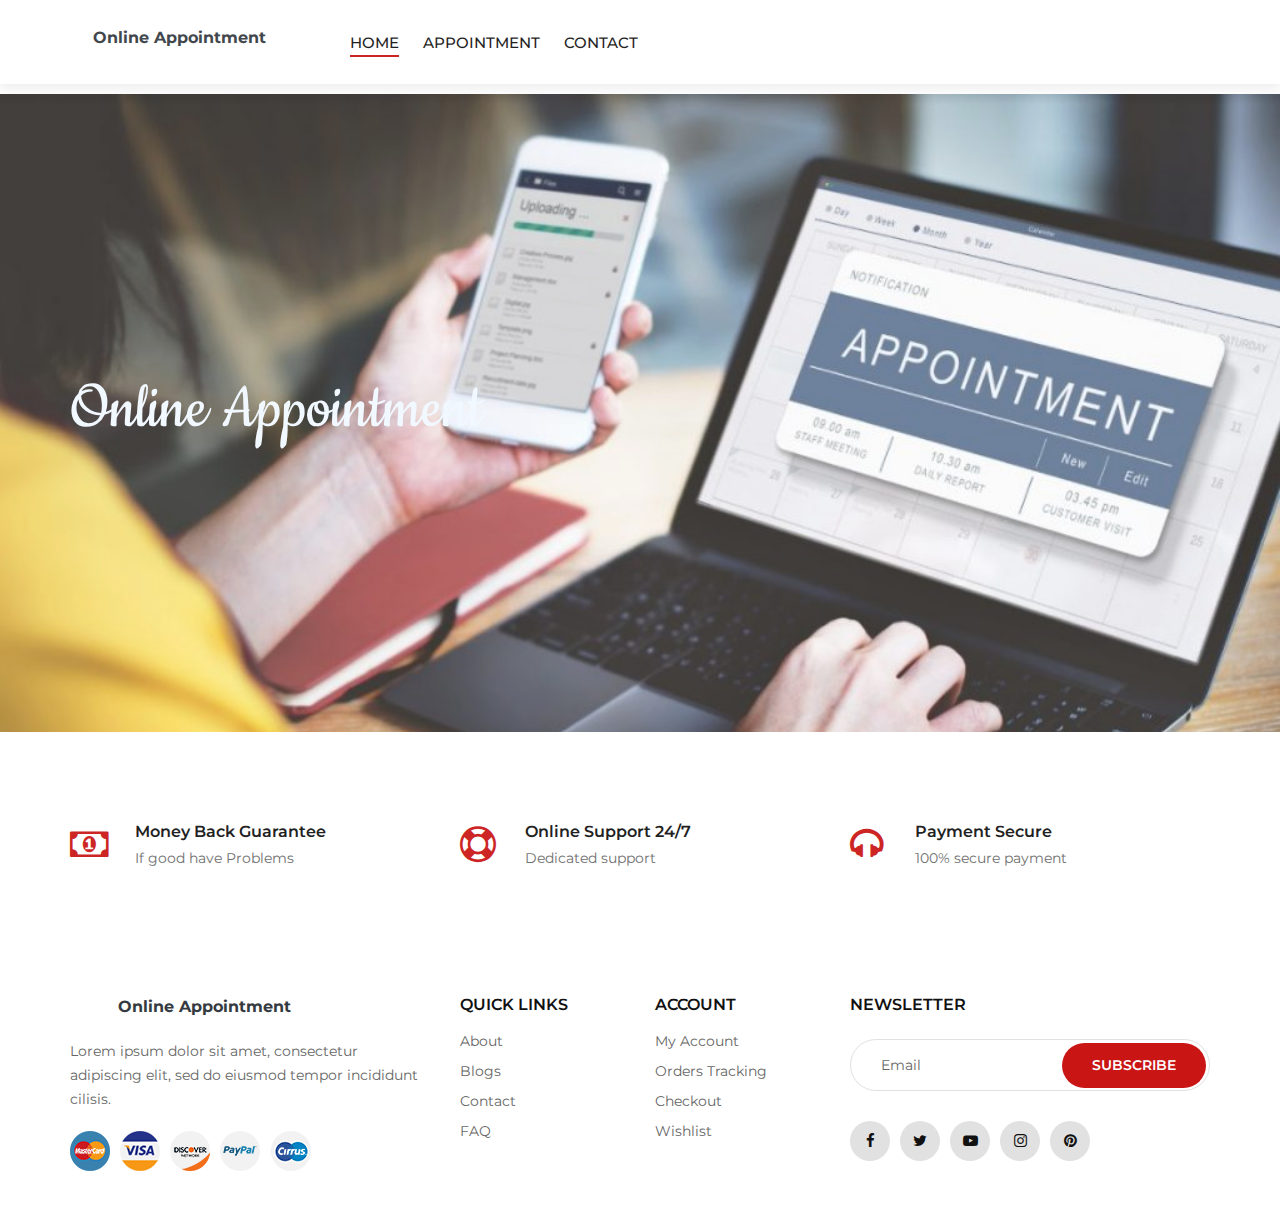
<file: Front End/Project/index.html>
<!DOCTYPE html>
<html lang="zxx">

<head>
    <meta charset="UTF-8">
    <meta name="description" content="Ashion Template">
    <meta name="keywords" content="Ashion, unica, creative, html">
    <meta name="viewport" content="width=device-width, initial-scale=1.0">
    <meta http-equiv="X-UA-Compatible" content="ie=edge">
    <title>Online Appointment</title>

    <!-- Google Font -->
    <link href="https://fonts.googleapis.com/css2?family=Cookie&display=swap" rel="stylesheet">
    <link href="https://fonts.googleapis.com/css2?family=Montserrat:wght@400;500;600;700;800;900&display=swap"
    rel="stylesheet">

    <!-- Css Styles -->
    <link rel="stylesheet" href="css/bootstrap.min.css" type="text/css">
    <link rel="stylesheet" href="css/font-awesome.min.css" type="text/css">
    <link rel="stylesheet" href="css/elegant-icons.css" type="text/css">
    <link rel="stylesheet" href="css/jquery-ui.min.css" type="text/css">
    <link rel="stylesheet" href="css/magnific-popup.css" type="text/css">
    <link rel="stylesheet" href="css/owl.carousel.min.css" type="text/css">
    <link rel="stylesheet" href="css/slicknav.min.css" type="text/css">
    <link rel="stylesheet" href="css/style.css" type="text/css">
</head>

<body>
    <!-- Page Preloder -->
    <div id="preloder">
        <div class="loader"></div>
    </div>

    <!-- Offcanvas Menu Begin -->
    <div class="offcanvas-menu-overlay"></div>
    <div class="offcanvas-menu-wrapper">
        <div class="offcanvas__close">+</div>
        <ul class="offcanvas__widget">
        </ul>
        <div class="offcanvas__logo">
            <a class="fw-bold text-dark ml-5" style="font-weight: bold;" href="./index.html">Online Appointment</a>
        </div>
        <div id="mobile-menu-wrap"></div>
        
    </div>
    <!-- Offcanvas Menu End -->

    <!-- Header Section Begin -->
    <header class="header">
        <div class="container-fluid">
            <div class="row">
                <div class="col-xl-3 col-lg-2">
                    <div class="header__logo">
                        <a class="fw-bold text-dark ml-5" style="font-weight: bold;" href="./index.html">Online Appointment</a>
                    </div>
                </div>
                <div class="col-xl-6 col-lg-7">
                    <nav class="header__menu">
                        <ul>
                            <li class="active"><a href="./index.html">Home</a></li>
                            <li><a href="./shop.html">Appointment</a></li>
                            <li><a href="./contact.html">Contact</a></li>
                        </ul>
                    </nav>
                </div>
               
            </div>
            <div class="canvas__open">
                <i class="fa fa-bars"></i>
            </div>
        </div>
    </header>
    <!-- Header Section End -->

    <!-- Categories Section Begin -->
    <section class="categories">
        <div class="container-fluid">
            <div class="row">
                <div class="col-lg-12 p-0">
                    <div class="categories__item categories__large__item set-bg"
                    data-setbg="img/index.jpg">
                    <div class="categories__text text-light">
                        <h1 style="color: aliceblue;">Online Appointment</h1>
                    </div>
                </div>
            </div>
          
        </div>
    </div>
</section>
<!-- Categories Section End -->


<!-- Services Section Begin -->
<section class="services spad">
    <div class="container">
        <div class="row">
            <div class="col-lg-4 col-md-4 col-sm-6">
                <div class="services__item">
                    <i class="fa fa-money"></i>
                    <h6>Money Back Guarantee</h6>
                    <p>If good have Problems</p>
                </div>
            </div>
            <div class="col-lg-4 col-md-4 col-sm-6">
                <div class="services__item">
                    <i class="fa fa-support"></i>
                    <h6>Online Support 24/7</h6>
                    <p>Dedicated support</p>
                </div>
            </div>
            <div class="col-lg-4 col-md-4 col-sm-6">
                <div class="services__item">
                    <i class="fa fa-headphones"></i>
                    <h6>Payment Secure</h6>
                    <p>100% secure payment</p>
                </div>
            </div>
        </div>
    </div>
</section>
<!-- Services Section End -->

<!-- Footer Section Begin -->
<footer class="footer">
    <div class="container">
        <div class="row">
            <div class="col-lg-4 col-md-6 col-sm-7">
                <div class="footer__about">
                    <div class="footer__logo">
                        <a class="fw-bold text-dark ml-5" style="font-weight: bold" href="./index.html">Online
                            Appointment</a>
                    </div>
                    <p>Lorem ipsum dolor sit amet, consectetur adipiscing elit, sed do eiusmod tempor incididunt
                    cilisis.</p>
                    <div class="footer__payment">
                        <a href="#"><img src="img/payment/payment-1.png" alt=""></a>
                        <a href="#"><img src="img/payment/payment-2.png" alt=""></a>
                        <a href="#"><img src="img/payment/payment-3.png" alt=""></a>
                        <a href="#"><img src="img/payment/payment-4.png" alt=""></a>
                        <a href="#"><img src="img/payment/payment-5.png" alt=""></a>
                    </div>
                </div>
            </div>
            <div class="col-lg-2 col-md-3 col-sm-5">
                <div class="footer__widget">
                    <h6>Quick links</h6>
                    <ul>
                        <li><a href="#">About</a></li>
                        <li><a href="#">Blogs</a></li>
                        <li><a href="#">Contact</a></li>
                        <li><a href="#">FAQ</a></li>
                    </ul>
                </div>
            </div>
            <div class="col-lg-2 col-md-3 col-sm-4">
                <div class="footer__widget">
                    <h6>Account</h6>
                    <ul>
                        <li><a href="#">My Account</a></li>
                        <li><a href="#">Orders Tracking</a></li>
                        <li><a href="#">Checkout</a></li>
                        <li><a href="#">Wishlist</a></li>
                    </ul>
                </div>
            </div>
            <div class="col-lg-4 col-md-8 col-sm-8">
                <div class="footer__newslatter">
                    <h6>NEWSLETTER</h6>
                    <form action="#">
                        <input type="text" placeholder="Email">
                        <button type="submit" class="site-btn">Subscribe</button>
                    </form>
                    <div class="footer__social">
                        <a href="#"><i class="fa fa-facebook"></i></a>
                        <a href="#"><i class="fa fa-twitter"></i></a>
                        <a href="#"><i class="fa fa-youtube-play"></i></a>
                        <a href="#"><i class="fa fa-instagram"></i></a>
                        <a href="#"><i class="fa fa-pinterest"></i></a>
                    </div>
                </div>
            </div>
        </div>
        <div class="row">
            <div class="col-lg-12">
                <!-- Link back to Colorlib can't be removed. Template is licensed under CC BY 3.0. -->
                <!-- Link back to Colorlib can't be removed. Template is licensed under CC BY 3.0. -->
            </div>
        </div>
    </div>
</footer>
<!-- Footer Section End -->

<!-- Search Begin -->
<div class="search-model">
    <div class="h-100 d-flex align-items-center justify-content-center">
        <div class="search-close-switch">+</div>
        <form class="search-model-form">
            <input type="text" id="search-input" placeholder="Search here.....">
        </form>
    </div>
</div>
<!-- Search End -->

<!-- Js Plugins -->
<script src="js/jquery-3.3.1.min.js"></script>
<script src="js/bootstrap.min.js"></script>
<script src="js/jquery.magnific-popup.min.js"></script>
<script src="js/jquery-ui.min.js"></script>
<script src="js/mixitup.min.js"></script>
<script src="js/jquery.countdown.min.js"></script>
<script src="js/jquery.slicknav.js"></script>
<script src="js/owl.carousel.min.js"></script>
<script src="js/jquery.nicescroll.min.js"></script>
<script src="js/main.js"></script>
</body>

</html>
</file>
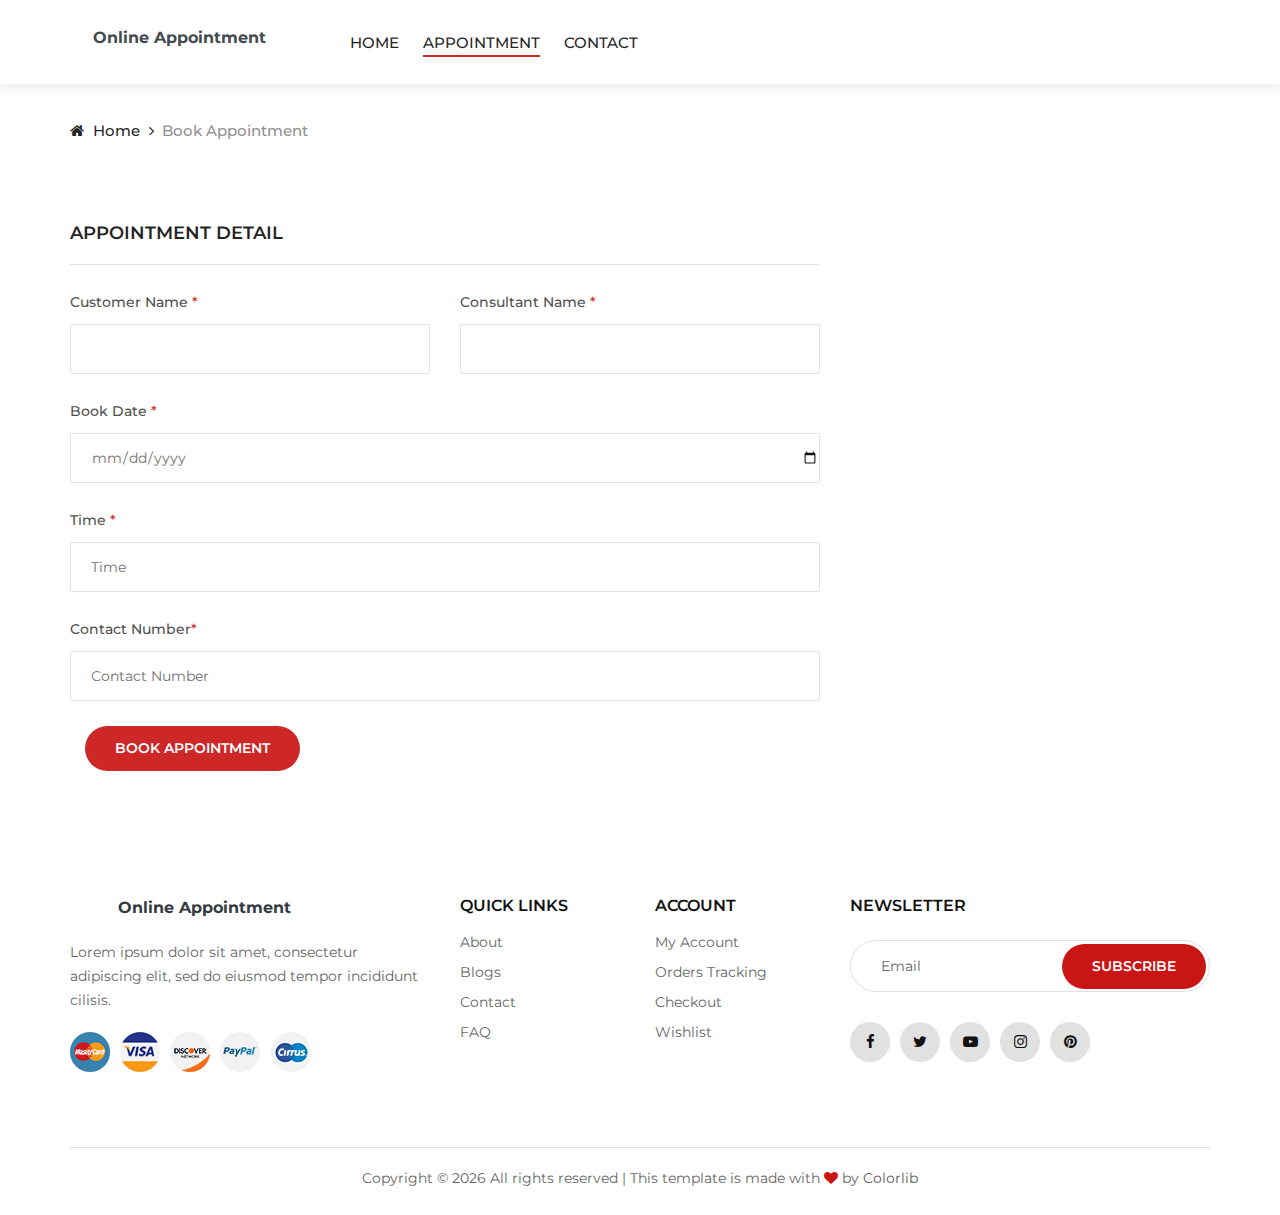
<file: Front End/Project/checkout.html>
<!DOCTYPE html>
<html lang="zxx">

<head>
    <meta charset="UTF-8">
    <meta name="description" content="Ashion Template">
    <meta name="keywords" content="Ashion, unica, creative, html">
    <meta name="viewport" content="width=device-width, initial-scale=1.0">
    <meta http-equiv="X-UA-Compatible" content="ie=edge">
    <title>Online Appointment</title>

    <!-- Google Font -->
    <link href="https://fonts.googleapis.com/css2?family=Cookie&display=swap" rel="stylesheet">
    <link href="https://fonts.googleapis.com/css2?family=Montserrat:wght@400;500;600;700;800;900&display=swap"
    rel="stylesheet">

    <!-- Css Styles -->
    <link rel="stylesheet" href="css/bootstrap.min.css" type="text/css">
    <link rel="stylesheet" href="css/font-awesome.min.css" type="text/css">
    <link rel="stylesheet" href="css/elegant-icons.css" type="text/css">
    <link rel="stylesheet" href="css/jquery-ui.min.css" type="text/css">
    <link rel="stylesheet" href="css/magnific-popup.css" type="text/css">
    <link rel="stylesheet" href="css/owl.carousel.min.css" type="text/css">
    <link rel="stylesheet" href="css/slicknav.min.css" type="text/css">
    <link rel="stylesheet" href="css/style.css" type="text/css">
</head>

<script>
    // Check if the user is logged in
    function checkLogin() {
        var username = sessionStorage.getItem('userName');
        if (!username) {
            window.location.href = '/.html'; // Redirect to login page
        }
    }
</script>



<body onload="checkLogin()">
    <!-- Page Preloder -->
    <div id="preloder">
        <div class="loader"></div>
    </div>

    <!-- Offcanvas Menu Begin -->
    <div class="offcanvas-menu-overlay"></div>
    <div class="offcanvas-menu-wrapper">
        <div class="offcanvas__close">+</div>
       
        <div class="offcanvas__logo">
            <a href="./index.html"><img src="img/logo.png" alt=""></a>
        </div>
        <div id="mobile-menu-wrap"></div>
       
    </div>
    <!-- Offcanvas Menu End -->

    <!-- Header Section Begin -->
    <header class="header">
        <div class="container-fluid">
            <div class="row">
                <div class="col-xl-3 col-lg-2">
                    <div class="header__logo">
                        <a class="fw-bold text-dark ml-5" style="font-weight: bold;" href="./index.html">Online Appointment</a>
                    </div>
                </div>
                <div class="col-xl-6 col-lg-7">
                    <nav class="header__menu">
                        <ul>
                            <li><a href="./index.html">Home</a></li>
                            <li class="active"><a href="./shop.html">Appointment</a></li>
                            <li><a href="./contact.html">Contact</a></li>
                        </ul>
                    </nav>
                </div>
                <div class="col-lg-3">
                </div>
            </div>
            <div class="canvas__open">
                <i class="fa fa-bars"></i>
            </div>
        </div>
    </header>
    <!-- Header Section End -->

    <!-- Breadcrumb Begin -->
    <div class="breadcrumb-option">
        <div class="container">
            <div class="row">
                <div class="col-lg-12">
                    <div class="breadcrumb__links">
                        <a href="./index.html"><i class="fa fa-home"></i> Home</a>
                        <span>Book Appointment</span>
                    </div>
                </div>
            </div>
        </div>
    </div>
    <!-- Breadcrumb End -->

    <!-- Checkout Section Begin -->
    <section class="checkout spad">
        <div class="container">
            <div class="row">
            </div>
            <div class="checkout__form">
                <div class="row">
                    <div class="col-lg-8">
                        <h5>Appointment detail</h5>
                        <div class="row">
                            <div class="col-lg-6 col-md-6 col-sm-6">
                                <div class="checkout__form__input">
                                    <p>Customer Name <span>*</span></p>
                                    <input type="text" id="input1" readonly>
                                </div>
                            </div>
                            <div class="col-lg-6 col-md-6 col-sm-6">
                                <div class="checkout__form__input">
                                    <p>Consultant Name <span>*</span></p>
                                    <input type="text" id="input2" readonly>
                                </div>
                            </div>
                            <div class="col-lg-12">
                                <div class="checkout__form__input">
                                    <p>Book Date <span>*</span></p>
                                    <input type="date" required  id="input3">
                                </div>
                                <div class="checkout__form__input">
                                    <p>Time <span>*</span></p>
                                    <input type="text" placeholder="Time" required  id="input4"> 
                                </div>
                                <div class="checkout__form__input">
                                    <p> Contact Number<span>*</span></p>
                                    <input type="text" required  id="input5" placeholder="Contact Number" >
                                </div>
                            </div>
                        </div>
                        <div class="col-lg-4">
                            <div class="">
                                <button onclick="save()" class="site-btn">Book Appointment</button>
                            </div>
                        </div>
                    </div>
                </div>
            </div>
        </section>
        <!-- Checkout Section End -->


        <script>
            window.onload = function () {
   var urlParams = new URLSearchParams(window.location.search);
   var c_name = urlParams.get('name');

   if (c_name) {
     // Store the name in session storage
     sessionStorage.setItem('name', c_name);
     console.log(c_name);

     // Populate the input field with the c_name value
     var nameInput = document.getElementById('input2');
     if (nameInput) {
         nameInput.value = c_name;
     }
   }

   const storedUserName = sessionStorage.getItem("userName");

// Check if the stored username exists
if (storedUserName) {
   // Set the stored username as the value of the input field
   document.getElementById("input1").value = storedUserName;
}
}


const dateInput = document.getElementById('input3');

// Function to set the minimum date to today's date
function setMinDate() {
    const today = new Date();
    const day = today.getDate().toString().padStart(2, '0');
    const month = (today.getMonth() + 1).toString().padStart(2, '0');
    const year = today.getFullYear();
    const minDate = `${year}-${month}-${day}`;
    dateInput.setAttribute('min', minDate);
}

// Call the function to set the minimum date initially
setMinDate();

// Add an event listener to update the minimum date if the input is focused
dateInput.addEventListener('focus', setMinDate);



function save() {
    let u_name = $("#input1").val();
    let c_name = $("#input2").val();
    let book_date = $("#input3").val();
    let time = $("#input4").val();
    let contact = $("#input5").val();

    $.ajax({
        method: "POST",
        contentType: "application/json",
        url: "http://localhost:8080/api/v1/appoinment/saveappoinment",
        async: true,
        data: JSON.stringify({
            u_name: u_name,
            c_name: c_name,
            book_date: book_date,
            time: time,
            contact: contact,
        }),
        success: function (data) {
            alert("Appointment Added Successfully");
            window.location.href = '?refresh=true';
        },
        error: function (xhr, exception) {
            alert("Error");
        },
    });
}
        </script>



        <!-- Footer Section Begin -->
        <footer class="footer">
            <div class="container">
                <div class="row">
                    <div class="col-lg-4 col-md-6 col-sm-7">
                        <div class="footer__about">
                            <div class="footer__logo">
                                <a class="fw-bold text-dark ml-5" style="font-weight: bold" href="./index.html">Online
                                    Appointment</a>
                            </div>
                            <p>Lorem ipsum dolor sit amet, consectetur adipiscing elit, sed do eiusmod tempor incididunt
                            cilisis.</p>
                            <div class="footer__payment">
                                <a href="#"><img src="img/payment/payment-1.png" alt=""></a>
                                <a href="#"><img src="img/payment/payment-2.png" alt=""></a>
                                <a href="#"><img src="img/payment/payment-3.png" alt=""></a>
                                <a href="#"><img src="img/payment/payment-4.png" alt=""></a>
                                <a href="#"><img src="img/payment/payment-5.png" alt=""></a>
                            </div>
                        </div>
                    </div>
                    <div class="col-lg-2 col-md-3 col-sm-5">
                        <div class="footer__widget">
                            <h6>Quick links</h6>
                            <ul>
                                <li><a href="#">About</a></li>
                                <li><a href="#">Blogs</a></li>
                                <li><a href="#">Contact</a></li>
                                <li><a href="#">FAQ</a></li>
                            </ul>
                        </div>
                    </div>
                    <div class="col-lg-2 col-md-3 col-sm-4">
                        <div class="footer__widget">
                            <h6>Account</h6>
                            <ul>
                                <li><a href="#">My Account</a></li>
                                <li><a href="#">Orders Tracking</a></li>
                                <li><a href="#">Checkout</a></li>
                                <li><a href="#">Wishlist</a></li>
                            </ul>
                        </div>
                    </div>
                    <div class="col-lg-4 col-md-8 col-sm-8">
                        <div class="footer__newslatter">
                            <h6>NEWSLETTER</h6>
                            <form action="#">
                                <input type="text" placeholder="Email">
                                <button type="submit" class="site-btn">Subscribe</button>
                            </form>
                            <div class="footer__social">
                                <a href="#"><i class="fa fa-facebook"></i></a>
                                <a href="#"><i class="fa fa-twitter"></i></a>
                                <a href="#"><i class="fa fa-youtube-play"></i></a>
                                <a href="#"><i class="fa fa-instagram"></i></a>
                                <a href="#"><i class="fa fa-pinterest"></i></a>
                            </div>
                        </div>
                    </div>
                </div>
                <div class="row">
                    <div class="col-lg-12">
                        <!-- Link back to Colorlib can't be removed. Template is licensed under CC BY 3.0. -->
                        <div class="footer__copyright__text">
                            <p>Copyright &copy; <script>document.write(new Date().getFullYear());</script> All rights reserved | This template is made with <i class="fa fa-heart" aria-hidden="true"></i> by <a href="https://colorlib.com" target="_blank">Colorlib</a></p>
                        </div>
                        <!-- Link back to Colorlib can't be removed. Template is licensed under CC BY 3.0. -->
                    </div>
                </div>
            </div>
        </footer>
        <!-- Footer Section End -->

        <!-- Search Begin -->
        <div class="search-model">
            <div class="h-100 d-flex align-items-center justify-content-center">
                <div class="search-close-switch">+</div>
                <form class="search-model-form">
                    <input type="text" id="search-input" placeholder="Search here.....">
                </form>
            </div>
        </div>
        <!-- Search End -->

        <!-- Js Plugins -->
        <script src="js/jquery-3.3.1.min.js"></script>
        <script src="js/bootstrap.min.js"></script>
        <script src="js/jquery.magnific-popup.min.js"></script>
        <script src="js/jquery-ui.min.js"></script>
        <script src="js/mixitup.min.js"></script>
        <script src="js/jquery.countdown.min.js"></script>
        <script src="js/jquery.slicknav.js"></script>
        <script src="js/owl.carousel.min.js"></script>
        <script src="js/jquery.nicescroll.min.js"></script>
        <script src="js/main.js"></script>
    </body>

    </html>
</file>
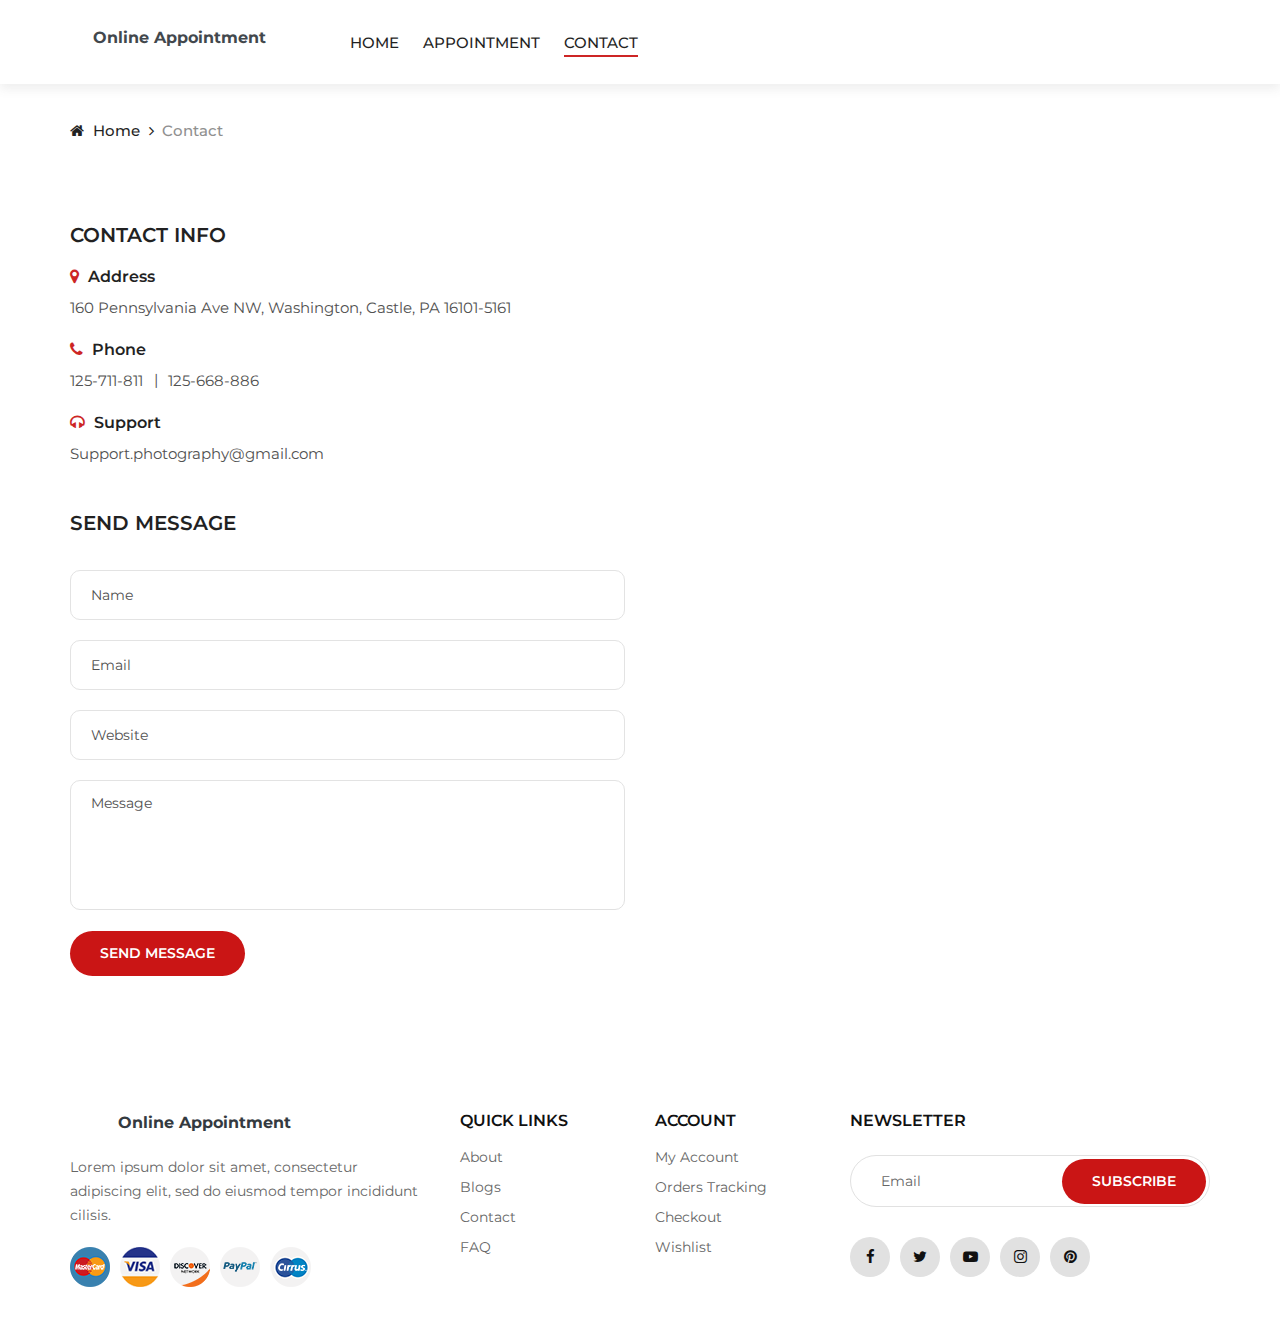
<file: Front End/Project/contact.html>
<!DOCTYPE html>
<html lang="zxx">

<head>
    <meta charset="UTF-8">
    <meta name="description" content="Ashion Template">
    <meta name="keywords" content="Ashion, unica, creative, html">
    <meta name="viewport" content="width=device-width, initial-scale=1.0">
    <meta http-equiv="X-UA-Compatible" content="ie=edge">
    <title>Online Appointment</title>

    <!-- Google Font -->
    <link href="https://fonts.googleapis.com/css2?family=Cookie&display=swap" rel="stylesheet">
    <link href="https://fonts.googleapis.com/css2?family=Montserrat:wght@400;500;600;700;800;900&display=swap"
    rel="stylesheet">

    <!-- Css Styles -->
    <link rel="stylesheet" href="css/bootstrap.min.css" type="text/css">
    <link rel="stylesheet" href="css/font-awesome.min.css" type="text/css">
    <link rel="stylesheet" href="css/elegant-icons.css" type="text/css">
    <link rel="stylesheet" href="css/jquery-ui.min.css" type="text/css">
    <link rel="stylesheet" href="css/magnific-popup.css" type="text/css">
    <link rel="stylesheet" href="css/owl.carousel.min.css" type="text/css">
    <link rel="stylesheet" href="css/slicknav.min.css" type="text/css">
    <link rel="stylesheet" href="css/style.css" type="text/css">
</head>


<body>
    <!-- Page Preloder -->
    <div id="preloder">
        <div class="loader"></div>
    </div>

    <!-- Offcanvas Menu Begin -->
    <div class="offcanvas-menu-overlay"></div>
    <div class="offcanvas-menu-wrapper">
        <div class="offcanvas__close">+</div>
        <ul class="offcanvas__widget">
        </ul>
        <div class="offcanvas__logo">
            <a class="fw-bold text-dark ml-5" style="font-weight: bold;" href="./index.html">Online Appointment</a>
        </div>
        <div id="mobile-menu-wrap"></div>
    </div>
    <!-- Offcanvas Menu End -->

    <!-- Header Section Begin -->
    <header class="header">
        <div class="container-fluid">
            <div class="row">
                <div class="col-xl-3 col-lg-2">
                    <div class="header__logo">
                        <a class="fw-bold text-dark ml-5" style="font-weight: bold;" href="./index.html">Online Appointment</a>
                    </div>
                </div>
                <div class="col-xl-6 col-lg-7">
                    <nav class="header__menu">
                        <ul>
                            <li><a href="./index.html">Home</a></li>
                            <li ><a href="./shop.html">Appointment</a></li>
                            <li class="active"><a href="./contact.html">Contact</a></li>
                        </ul>
                    </nav>
                </div>
                <div class="col-lg-3">
                    <div class="header__right">
                    </div>
                </div>
            </div>
            <div class="canvas__open">
                <i class="fa fa-bars"></i>
            </div>
        </div>
    </header>
    <!-- Header Section End -->

    <!-- Breadcrumb Begin -->
    <div class="breadcrumb-option">
        <div class="container">
            <div class="row">
                <div class="col-lg-12">
                    <div class="breadcrumb__links">
                        <a href="./index.html"><i class="fa fa-home"></i> Home</a>
                        <span>Contact</span>
                    </div>
                </div>
            </div>
        </div>
    </div>
    <!-- Breadcrumb End -->

    <!-- Contact Section Begin -->
    <section class="contact spad">
        <div class="container">
            <div class="row">
                <div class="col-lg-6 col-md-6">
                    <div class="contact__content">
                        <div class="contact__address">
                            <h5>Contact info</h5>
                            <ul>
                                <li>
                                    <h6><i class="fa fa-map-marker"></i> Address</h6>
                                    <p>160 Pennsylvania Ave NW, Washington, Castle, PA 16101-5161</p>
                                </li>
                                <li>
                                    <h6><i class="fa fa-phone"></i> Phone</h6>
                                    <p><span>125-711-811</span><span>125-668-886</span></p>
                                </li>
                                <li>
                                    <h6><i class="fa fa-headphones"></i> Support</h6>
                                    <p>Support.photography@gmail.com</p>
                                </li>
                            </ul>
                        </div>
                        <div class="contact__form">
                            <h5>SEND MESSAGE</h5>
                            <form action="#">
                                <input type="text" placeholder="Name">
                                <input type="text" placeholder="Email">
                                <input type="text" placeholder="Website">
                                <textarea placeholder="Message"></textarea>
                                <button type="submit" class="site-btn">Send Message</button>
                            </form>
                        </div>
                    </div>
                </div>
        </div>
    </div>
</section>
<!-- Contact Section End -->

<!-- Footer Section Begin -->
<footer class="footer">
    <div class="container">
        <div class="row">
            <div class="col-lg-4 col-md-6 col-sm-7">
                <div class="footer__about">
                    <div class="footer__logo">
                        <a class="fw-bold text-dark ml-5" style="font-weight: bold" href="./index.html">Online
                            Appointment</a>
                    </div>
                    <p>Lorem ipsum dolor sit amet, consectetur adipiscing elit, sed do eiusmod tempor incididunt
                    cilisis.</p>
                    <div class="footer__payment">
                        <a href="#"><img src="img/payment/payment-1.png" alt=""></a>
                        <a href="#"><img src="img/payment/payment-2.png" alt=""></a>
                        <a href="#"><img src="img/payment/payment-3.png" alt=""></a>
                        <a href="#"><img src="img/payment/payment-4.png" alt=""></a>
                        <a href="#"><img src="img/payment/payment-5.png" alt=""></a>
                    </div>
                </div>
            </div>
            <div class="col-lg-2 col-md-3 col-sm-5">
                <div class="footer__widget">
                    <h6>Quick links</h6>
                    <ul>
                        <li><a href="#">About</a></li>
                        <li><a href="#">Blogs</a></li>
                        <li><a href="#">Contact</a></li>
                        <li><a href="#">FAQ</a></li>
                    </ul>
                </div>
            </div>
            <div class="col-lg-2 col-md-3 col-sm-4">
                <div class="footer__widget">
                    <h6>Account</h6>
                    <ul>
                        <li><a href="#">My Account</a></li>
                        <li><a href="#">Orders Tracking</a></li>
                        <li><a href="#">Checkout</a></li>
                        <li><a href="#">Wishlist</a></li>
                    </ul>
                </div>
            </div>
            <div class="col-lg-4 col-md-8 col-sm-8">
                <div class="footer__newslatter">
                    <h6>NEWSLETTER</h6>
                    <form action="#">
                        <input type="text" placeholder="Email">
                        <button type="submit" class="site-btn">Subscribe</button>
                    </form>
                    <div class="footer__social">
                        <a href="#"><i class="fa fa-facebook"></i></a>
                        <a href="#"><i class="fa fa-twitter"></i></a>
                        <a href="#"><i class="fa fa-youtube-play"></i></a>
                        <a href="#"><i class="fa fa-instagram"></i></a>
                        <a href="#"><i class="fa fa-pinterest"></i></a>
                    </div>
                </div>
            </div>
        </div>
        <div class="row">
            <div class="col-lg-12">
                <!-- Link back to Colorlib can't be removed. Template is licensed under CC BY 3.0. -->
                <!-- Link back to Colorlib can't be removed. Template is licensed under CC BY 3.0. -->
            </div>
        </div>
    </div>
</footer>
<!-- Footer Section End -->

<!-- Search Begin -->
<div class="search-model">
    <div class="h-100 d-flex align-items-center justify-content-center">
        <div class="search-close-switch">+</div>
        <form class="search-model-form">
            <input type="text" id="search-input" placeholder="Search here.....">
        </form>
    </div>
</div>
<!-- Search End -->

<!-- Js Plugins -->
<script src="js/jquery-3.3.1.min.js"></script>
<script src="js/bootstrap.min.js"></script>
<script src="js/jquery.magnific-popup.min.js"></script>
<script src="js/jquery-ui.min.js"></script>
<script src="js/mixitup.min.js"></script>
<script src="js/jquery.countdown.min.js"></script>
<script src="js/jquery.slicknav.js"></script>
<script src="js/owl.carousel.min.js"></script>
<script src="js/jquery.nicescroll.min.js"></script>
<script src="js/main.js"></script>
</body>

</html>
</file>
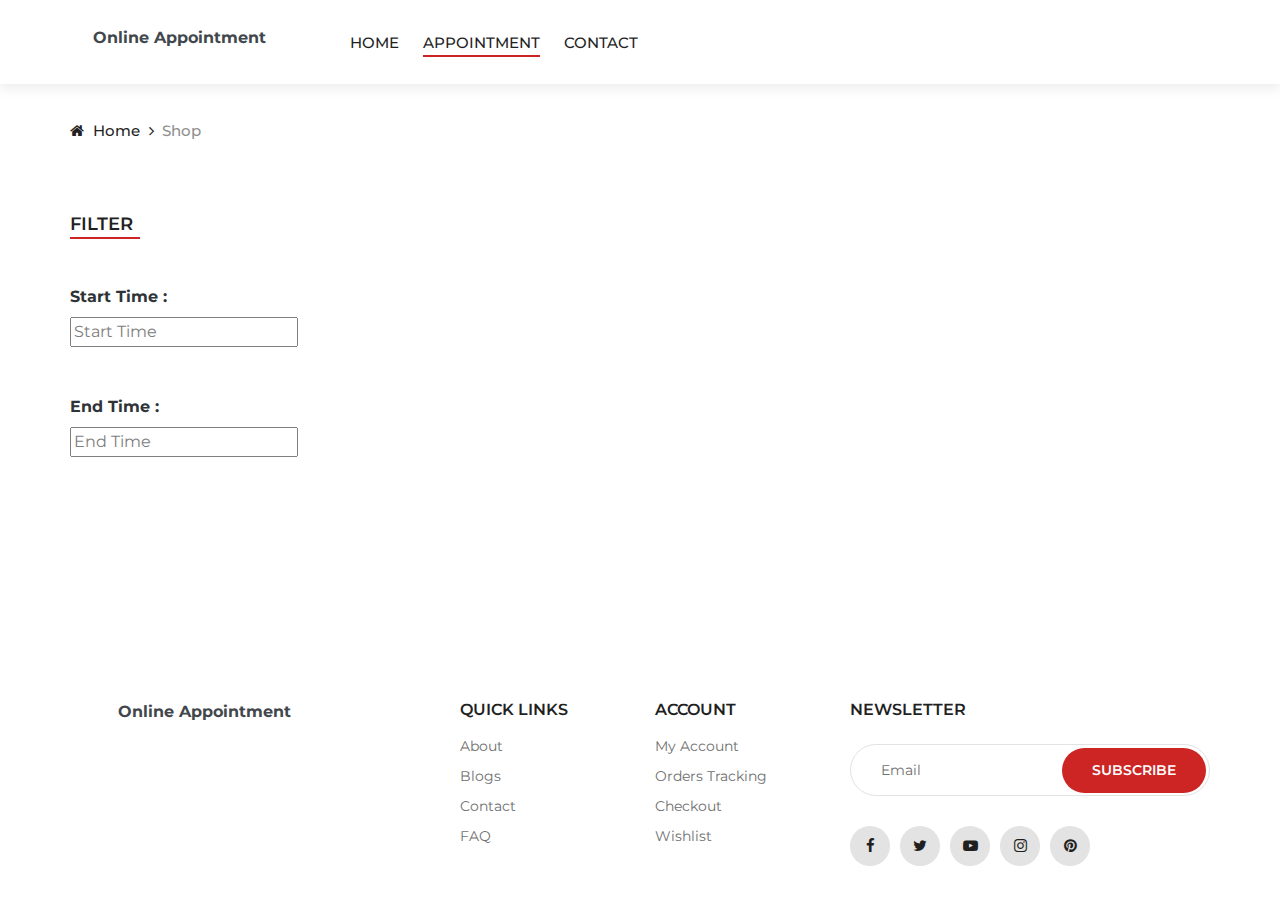
<file: Front End/Project/shop.html>
<!DOCTYPE html>
<html lang="zxx">

<head>
    <meta charset="UTF-8" />
    <meta name="description" content="Ashion Template" />
    <meta name="keywords" content="Ashion, unica, creative, html" />
    <meta name="viewport" content="width=device-width, initial-scale=1.0" />
    <meta http-equiv="X-UA-Compatible" content="ie=edge" />
    <title>Online Appointment</title>

    <!-- Google Font -->
    <link href="https://fonts.googleapis.com/css2?family=Cookie&display=swap" rel="stylesheet" />
    <link href="https://fonts.googleapis.com/css2?family=Montserrat:wght@400;500;600;700;800;900&display=swap"
        rel="stylesheet" />

    <!-- Css Styles -->
    <link rel="stylesheet" href="css/bootstrap.min.css" type="text/css" />
    <link rel="stylesheet" href="css/font-awesome.min.css" type="text/css" />
    <link rel="stylesheet" href="css/elegant-icons.css" type="text/css" />
    <link rel="stylesheet" href="css/jquery-ui.min.css" type="text/css" />
    <link rel="stylesheet" href="css/magnific-popup.css" type="text/css" />
    <link rel="stylesheet" href="css/owl.carousel.min.css" type="text/css" />
    <link rel="stylesheet" href="css/slicknav.min.css" type="text/css" />
    <link rel="stylesheet" href="css/style.css" type="text/css" />
</head>

<body>
    <!-- Page Preloder -->
    <div id="preloder">
        <div class="loader"></div>
    </div>

    <!-- Offcanvas Menu Begin -->
    <div class="offcanvas-menu-overlay"></div>
    <div class="offcanvas-menu-wrapper">
        <div class="offcanvas__close">+</div>
        <div class="offcanvas__logo">
            <a href="./index.html"><img src="img/logo.png" alt="" /></a>
        </div>
        <div id="mobile-menu-wrap"></div>
    </div>
    <!-- Offcanvas Menu End -->

    <!-- Header Section Begin -->
    <header class="header">
        <div class="container-fluid">
            <div class="row">
                <div class="col-xl-3 col-lg-2">
                    <div class="header__logo">
                        <a class="fw-bold text-dark ml-5" style="font-weight: bold" href="./index.html">Online
                            Appointment</a>
                    </div>
                </div>
                <div class="col-xl-6 col-lg-7">
                    <nav class="header__menu">
                        <ul>
                            <li><a href="./index.html">Home</a></li>
                            <li class="active"><a href="./shop.html">Appointment</a></li>
                            <li><a href="./contact.html">Contact</a></li>
                        </ul>
                    </nav>
                </div>
                <div class="col-lg-3">
                    <div class="header__right"></div>
                </div>
            </div>
            <div class="canvas__open">
                <i class="fa fa-bars"></i>
            </div>
        </div>
    </header>
    <!-- Header Section End -->

    <!-- Breadcrumb Begin -->
    <div class="breadcrumb-option">
        <div class="container">
            <div class="row">
                <div class="col-lg-12">
                    <div class="breadcrumb__links">
                        <a href="./index.html"><i class="fa fa-home"></i> Home</a>
                        <span>Shop</span>
                    </div>
                </div>
            </div>
        </div>
    </div>
    <!-- Breadcrumb End -->

    <!-- Shop Section Begin -->
    <section class="shop spad">
        <div class="container">
            <div class="row">
                <div class="col-lg-3 col-md-3">
                    <div class="shop__sidebar">
                        <div class="sidebar__categories">
                            <div class="section-title">
                                <h4>Filter</h4>
                            </div>
                            <div class="categories__accordion">
                                <div class="accordion" id="accordionExample">
                                    <div class="sidebar__filter mt-5">
                                        <div class="filter-range-wrap">
                                            <label for="" style="font-weight: bold;">Start Time :</label>
                                            <input type="number" id="startTimeFilter" placeholder="Start Time" />
                                        </div>
                                        <br /><br />

                                        <div class="filter-range-wrap">
                                            <label for="" style="font-weight: bold;">End Time :</label>
                                            <input type="number" id="endTimeFilter" placeholder="End Time" />
                                            <!-- <a href="#" id="filterButton">Filter</a> -->
                                        </div>
                                        <br /><br />
                                    </div>
                                </div>
                            </div>
                        </div>
                    </div>
                </div>
                <div class="col-lg-9 col-md-9">
                    <div class="row" id="productList"></div>
                    <!-- Product items will be dynamically added here -->
                </div>

                <script>
                    const productList = document.getElementById("productList");
                    const startTimeFilter = document.getElementById("startTimeFilter");
                    const endTimeFilter = document.getElementById("endTimeFilter");

                    // Function to fetch and display products
                    const fetchProducts = () => {
                        // Fetch product data from the API
                        fetch("http://localhost:8080/api/v1/consult/getconsult")
                            .then((response) => response.json())
                            .then((products) => {
                                // Clear the existing product list
                                productList.innerHTML = "";

                                // Loop through products and generate HTML content
                                products.forEach((product) => {
                                    const productItem = document.createElement("div");
                                    productItem.className = "col-lg-4 col-md-6";
                                    productItem.innerHTML = `
                    <div class="product__item">
                        <div class="product__item__pic set-bg">
                            <img src="img/consult.png" alt="">
                            <ul class="product__hover">
                            </ul>
                        </div>
                        <div class="product__item__text" style="margin-top:-95px;">
                            <h6><a href="${getUserLink(product)}" style="text-align: center; font-weight: bold; text-transform: capitalize;">${product.name}</a></h6>
                            <div style="text-align: center; font-weight: bold; margin-bottom: -50px;">
                                <p style="text-align: center; font-weight: bold; color: rgb(82, 78, 78);">Available Time: ${product.start_time} -  ${product.end_time}</p>&nbsp;
                            </div>
                            <a href="${getUserLink(product)}"><button class="btn btn-outline-primary mt-4">Book Appointment</button></a>
                        </div>
                    </div>
                `;

                                    productList.appendChild(productItem);
                                });
                            })
                            .catch((error) => {
                                console.error("Error fetching product data:", error);
                            });
                    };


                    // Function to fetch and display filtered products
                    const fetchFilteredProducts = (startTime) => {
                        // Fetch filtered product data from the API
                        fetch(`http://localhost:8080/api/v1/consult/filter-by-start-time`, {
                            method: "POST",
                            headers: {
                                "Content-Type": "application/json",
                            },
                            body: JSON.stringify({
                                start_time: startTime,

                            }),
                        })
                            .then((response) => response.json())
                            .then((filteredProducts) => {
                                // Clear the existing product list
                                productList.innerHTML = "";
                                if (filteredProducts.length === 0) {
                                    // Create an error message element
                                    const errorMessage = document.createElement("div");
                                    errorMessage.className = "col-lg-9 text-danger text-bold";
                                    errorMessage.textContent = "Consultant Not Found.";

                                    productList.appendChild(errorMessage);
                                } else {
                                    // Loop through filtered products and generate HTML content
                                    filteredProducts.forEach((product) => {
                                        const productItem = document.createElement("div");
                                        productItem.className = "col-lg-4 col-md-6";
                                        productItem.innerHTML = `
                                    <div class="product__item">
                                            <div class="product__item__pic set-bg">
                                                <img src="img/consult.png" alt="">
                                                <ul class="product__hover">
                                                </ul>
                                            </div>
                                            <div class="product__item__text" style="margin-top:-95px;">
                                <h6><a href="${getUserLink(product)}" style="text-align: center; font-weight: bold; text-transform: capitalize;">${product.name}</a></h6>
                                <div style="text-align: center; font-weight: bold; margin-bottom: -50px;">
                                    <p style="text-align: center; font-weight: bold; color: rgb(82, 78, 78);">Available Time: ${product.start_time} -  ${product.end_time}</p>&nbsp;
                    </div>
                    <a href="${getUserLink(product)}"><button class="btn btn-outline-primary mt-4">Book Appointment</button></a>
                                        </div>
                                    `;

                                        productList.appendChild(productItem);
                                    });
                                }
                            })
                            .catch((error) => {
                                console.error("Error fetching filtered product data:", error);
                            });
                    };


                    // Function to fetch and display filtered products
                    const fetchFilteredProductsend = (endTime) => {
                        // Fetch filtered product data from the API
                        fetch(`http://localhost:8080/api/v1/consult/filter-by-end-time`, {
                            method: "POST",
                            headers: {
                                "Content-Type": "application/json",
                            },
                            body: JSON.stringify({
                                end_time: endTime,

                            }),
                        })
                            .then((response) => response.json())
                            .then((filteredProducts) => {
                                // Clear the existing product list
                                productList.innerHTML = "";
                                if (filteredProducts.length === 0) {
                                    // Create an error message element
                                    const errorMessage = document.createElement("div");
                                    errorMessage.className = "col-lg-9 text-danger text-bold";
                                    errorMessage.textContent = "Consultant Not Found.";

                                    productList.appendChild(errorMessage);
                                } else {
                                    // Loop through filtered products and generate HTML content
                                    filteredProducts.forEach((product) => {
                                        const productItem = document.createElement("div");
                                        productItem.className = "col-lg-4 col-md-6";
                                        productItem.innerHTML = `
                                    <div class="product__item">
                                            <div class="product__item__pic set-bg">
                                                <img src="img/consult.png" alt="">
                                                <ul class="product__hover">
                                                </ul>
                                            </div>
                                            <div class="product__item__text" style="margin-top:-95px;">
                                <h6><a href="${getUserLink(product)}" style="text-align: center; font-weight: bold; text-transform: capitalize;">${product.name}</a></h6>
                                <div style="text-align: center; font-weight: bold; margin-bottom: -50px;">
                                    <p style="text-align: center; font-weight: bold; color: rgb(82, 78, 78);">Available Time: ${product.start_time} -  ${product.end_time}</p>&nbsp;
                    </div>
                    <a href="${getUserLink(product)}"><button class="btn btn-outline-primary mt-4">Book Appointment</button></a>
                                        </div>
                                    `;

                                        productList.appendChild(productItem);
                                    });
                                }
                            })
                            .catch((error) => {
                                console.error("Error fetching filtered product data:", error);
                            });
                    };




                    // Event listener for input changes in the filter fields
                    startTimeFilter.addEventListener("input", () => {
                        const startTime = startTimeFilter.value;
                        const endTime = endTimeFilter.value;
                        if (startTime === "") {
                            fetchProducts();
                        } else {
                            fetchFilteredProducts(startTime);
                        }
                    });

                    endTimeFilter.addEventListener("input", () => {
                        const startTime = startTimeFilter.value;
                        const endTime = endTimeFilter.value;
                        if (endTime === "") {
                            fetchProducts();
                        } else {
                            fetchFilteredProductsend(endTime);
                        }
                    });

                    // Initial fetch to load all products by default
                    fetchProducts();




                    // Function to determine the appropriate link based on user login status
                    const getUserLink = (product) => {
                        // Replace this with your actual logic to check user session or authentication
                        var username = sessionStorage.getItem('userName');
                        if (!username) {
                            window.location.href = 'login.html'; // Redirect to login page
                        } else {
                            return `checkout.html?name=${encodeURIComponent(product.name)}`;
                        }
                    };
                </script>
            </div>
        </div>
    </section>
    <!-- Shop Section End -->

    <!-- Footer Section Begin -->
    <footer class="footer">
        <div class="container">
            <div class="row">
                <div class="col-lg-4 col-md-6 col-sm-7">
                    <div class="footer__about">
                        <div class="footer__logo">
                            <a class="fw-bold text-dark ml-5" style="font-weight: bold" href="./index.html">Online
                                Appointment</a>
                        </div>
                    </div>
                </div>
                <div class="col-lg-2 col-md-3 col-sm-5">
                    <div class="footer__widget">
                        <h6>Quick links</h6>
                        <ul>
                            <li><a href="#">About</a></li>
                            <li><a href="#">Blogs</a></li>
                            <li><a href="#">Contact</a></li>
                            <li><a href="#">FAQ</a></li>
                        </ul>
                    </div>
                </div>
                <div class="col-lg-2 col-md-3 col-sm-4">
                    <div class="footer__widget">
                        <h6>Account</h6>
                        <ul>
                            <li><a href="#">My Account</a></li>
                            <li><a href="#">Orders Tracking</a></li>
                            <li><a href="#">Checkout</a></li>
                            <li><a href="#">Wishlist</a></li>
                        </ul>
                    </div>
                </div>
                <div class="col-lg-4 col-md-8 col-sm-8">
                    <div class="footer__newslatter">
                        <h6>NEWSLETTER</h6>
                        <form action="#">
                            <input type="text" placeholder="Email" />
                            <button type="submit" class="site-btn">Subscribe</button>
                        </form>
                        <div class="footer__social">
                            <a href="#"><i class="fa fa-facebook"></i></a>
                            <a href="#"><i class="fa fa-twitter"></i></a>
                            <a href="#"><i class="fa fa-youtube-play"></i></a>
                            <a href="#"><i class="fa fa-instagram"></i></a>
                            <a href="#"><i class="fa fa-pinterest"></i></a>
                        </div>
                    </div>
                </div>
            </div>
            <div class="row">
                <div class="col-lg-12">
                    <!-- Link back to Colorlib can't be removed. Template is licensed under CC BY 3.0. -->
                    <!-- Link back to Colorlib can't be removed. Template is licensed under CC BY 3.0. -->
                </div>
            </div>
        </div>
    </footer>
    <!-- Footer Section End -->

    <!-- Search Begin -->
    <div class="search-model">
        <div class="h-100 d-flex align-items-center justify-content-center">
            <div class="search-close-switch">+</div>
            <form class="search-model-form">
                <input type="text" id="search-input" placeholder="Search here....." />
            </form>
        </div>
    </div>
    <!-- Search End -->

    <!-- Js Plugins -->
    <script src="js/jquery-3.3.1.min.js"></script>
    <script src="js/bootstrap.min.js"></script>
    <script src="js/jquery.magnific-popup.min.js"></script>
    <script src="js/jquery-ui.min.js"></script>
    <script src="js/mixitup.min.js"></script>
    <script src="js/jquery.countdown.min.js"></script>
    <script src="js/jquery.slicknav.js"></script>
    <script src="js/owl.carousel.min.js"></script>
    <script src="js/jquery.nicescroll.min.js"></script>
    <script src="js/main.js"></script>
</body>

</html>
</file>
<file: Front End/Project/css/elegant-icons.css>
@font-face {
	font-family: 'ElegantIcons';
	src:url('../fonts/ElegantIcons.eot');
	src:url('../fonts/ElegantIcons.eot?#iefix') format('embedded-opentype'),
		url('../fonts/ElegantIcons.woff') format('woff'),
		url('../fonts/ElegantIcons.ttf') format('truetype'),
		url('../fonts/ElegantIcons.svg#ElegantIcons') format('svg');
	font-weight: normal;
	font-style: normal;
}

/* Use the following CSS code if you want to use data attributes for inserting your icons */
[data-icon]:before {
	font-family: 'ElegantIcons';
	content: attr(data-icon);
	speak: none;
	font-weight: normal;
	font-variant: normal;
	text-transform: none;
	line-height: 1;
	-webkit-font-smoothing: antialiased;
	-moz-osx-font-smoothing: grayscale;
}

/* Use the following CSS code if you want to have a class per icon */
/*
Instead of a list of all class selectors,
you can use the generic selector below, but it's slower:
[class*="your-class-prefix"] {
*/
.arrow_up, .arrow_down, .arrow_left, .arrow_right, .arrow_left-up, .arrow_right-up, .arrow_right-down, .arrow_left-down, .arrow-up-down, .arrow_up-down_alt, .arrow_left-right_alt, .arrow_left-right, .arrow_expand_alt2, .arrow_expand_alt, .arrow_condense, .arrow_expand, .arrow_move, .arrow_carrot-up, .arrow_carrot-down, .arrow_carrot-left, .arrow_carrot-right, .arrow_carrot-2up, .arrow_carrot-2down, .arrow_carrot-2left, .arrow_carrot-2right, .arrow_carrot-up_alt2, .arrow_carrot-down_alt2, .arrow_carrot-left_alt2, .arrow_carrot-right_alt2, .arrow_carrot-2up_alt2, .arrow_carrot-2down_alt2, .arrow_carrot-2left_alt2, .arrow_carrot-2right_alt2, .arrow_triangle-up, .arrow_triangle-down, .arrow_triangle-left, .arrow_triangle-right, .arrow_triangle-up_alt2, .arrow_triangle-down_alt2, .arrow_triangle-left_alt2, .arrow_triangle-right_alt2, .arrow_back, .icon_minus-06, .icon_plus, .icon_close, .icon_check, .icon_minus_alt2, .icon_plus_alt2, .icon_close_alt2, .icon_check_alt2, .icon_zoom-out_alt, .icon_zoom-in_alt, .icon_search, .icon_box-empty, .icon_box-selected, .icon_minus-box, .icon_plus-box, .icon_box-checked, .icon_circle-empty, .icon_circle-slelected, .icon_stop_alt2, .icon_stop, .icon_pause_alt2, .icon_pause, .icon_menu, .icon_menu-square_alt2, .icon_menu-circle_alt2, .icon_ul, .icon_ol, .icon_adjust-horiz, .icon_adjust-vert, .icon_document_alt, .icon_documents_alt, .icon_pencil, .icon_pencil-edit_alt, .icon_pencil-edit, .icon_folder-alt, .icon_folder-open_alt, .icon_folder-add_alt, .icon_info_alt, .icon_error-oct_alt, .icon_error-circle_alt, .icon_error-triangle_alt, .icon_question_alt2, .icon_question, .icon_comment_alt, .icon_chat_alt, .icon_vol-mute_alt, .icon_volume-low_alt, .icon_volume-high_alt, .icon_quotations, .icon_quotations_alt2, .icon_clock_alt, .icon_lock_alt, .icon_lock-open_alt, .icon_key_alt, .icon_cloud_alt, .icon_cloud-upload_alt, .icon_cloud-download_alt, .icon_image, .icon_images, .icon_lightbulb_alt, .icon_gift_alt, .icon_house_alt, .icon_genius, .icon_mobile, .icon_tablet, .icon_laptop, .icon_desktop, .icon_camera_alt, .icon_mail_alt, .icon_cone_alt, .icon_ribbon_alt, .icon_bag_alt, .icon_creditcard, .icon_cart_alt, .icon_paperclip, .icon_tag_alt, .icon_tags_alt, .icon_trash_alt, .icon_cursor_alt, .icon_mic_alt, .icon_compass_alt, .icon_pin_alt, .icon_pushpin_alt, .icon_map_alt, .icon_drawer_alt, .icon_toolbox_alt, .icon_book_alt, .icon_calendar, .icon_film, .icon_table, .icon_contacts_alt, .icon_headphones, .icon_lifesaver, .icon_piechart, .icon_refresh, .icon_link_alt, .icon_link, .icon_loading, .icon_blocked, .icon_archive_alt, .icon_heart_alt, .icon_star_alt, .icon_star-half_alt, .icon_star, .icon_star-half, .icon_tools, .icon_tool, .icon_cog, .icon_cogs, .arrow_up_alt, .arrow_down_alt, .arrow_left_alt, .arrow_right_alt, .arrow_left-up_alt, .arrow_right-up_alt, .arrow_right-down_alt, .arrow_left-down_alt, .arrow_condense_alt, .arrow_expand_alt3, .arrow_carrot_up_alt, .arrow_carrot-down_alt, .arrow_carrot-left_alt, .arrow_carrot-right_alt, .arrow_carrot-2up_alt, .arrow_carrot-2dwnn_alt, .arrow_carrot-2left_alt, .arrow_carrot-2right_alt, .arrow_triangle-up_alt, .arrow_triangle-down_alt, .arrow_triangle-left_alt, .arrow_triangle-right_alt, .icon_minus_alt, .icon_plus_alt, .icon_close_alt, .icon_check_alt, .icon_zoom-out, .icon_zoom-in, .icon_stop_alt, .icon_menu-square_alt, .icon_menu-circle_alt, .icon_document, .icon_documents, .icon_pencil_alt, .icon_folder, .icon_folder-open, .icon_folder-add, .icon_folder_upload, .icon_folder_download, .icon_info, .icon_error-circle, .icon_error-oct, .icon_error-triangle, .icon_question_alt, .icon_comment, .icon_chat, .icon_vol-mute, .icon_volume-low, .icon_volume-high, .icon_quotations_alt, .icon_clock, .icon_lock, .icon_lock-open, .icon_key, .icon_cloud, .icon_cloud-upload, .icon_cloud-download, .icon_lightbulb, .icon_gift, .icon_house, .icon_camera, .icon_mail, .icon_cone, .icon_ribbon, .icon_bag, .icon_cart, .icon_tag, .icon_tags, .icon_trash, .icon_cursor, .icon_mic, .icon_compass, .icon_pin, .icon_pushpin, .icon_map, .icon_drawer, .icon_toolbox, .icon_book, .icon_contacts, .icon_archive, .icon_heart, .icon_profile, .icon_group, .icon_grid-2x2, .icon_grid-3x3, .icon_music, .icon_pause_alt, .icon_phone, .icon_upload, .icon_download, .social_facebook, .social_twitter, .social_pinterest, .social_googleplus, .social_tumblr, .social_tumbleupon, .social_wordpress, .social_instagram, .social_dribbble, .social_vimeo, .social_linkedin, .social_rss, .social_deviantart, .social_share, .social_myspace, .social_skype, .social_youtube, .social_picassa, .social_googledrive, .social_flickr, .social_blogger, .social_spotify, .social_delicious, .social_facebook_circle, .social_twitter_circle, .social_pinterest_circle, .social_googleplus_circle, .social_tumblr_circle, .social_stumbleupon_circle, .social_wordpress_circle, .social_instagram_circle, .social_dribbble_circle, .social_vimeo_circle, .social_linkedin_circle, .social_rss_circle, .social_deviantart_circle, .social_share_circle, .social_myspace_circle, .social_skype_circle, .social_youtube_circle, .social_picassa_circle, .social_googledrive_alt2, .social_flickr_circle, .social_blogger_circle, .social_spotify_circle, .social_delicious_circle, .social_facebook_square, .social_twitter_square, .social_pinterest_square, .social_googleplus_square, .social_tumblr_square, .social_stumbleupon_square, .social_wordpress_square, .social_instagram_square, .social_dribbble_square, .social_vimeo_square, .social_linkedin_square, .social_rss_square, .social_deviantart_square, .social_share_square, .social_myspace_square, .social_skype_square, .social_youtube_square, .social_picassa_square, .social_googledrive_square, .social_flickr_square, .social_blogger_square, .social_spotify_square, .social_delicious_square, .icon_printer, .icon_calulator, .icon_building, .icon_floppy, .icon_drive, .icon_search-2, .icon_id, .icon_id-2, .icon_puzzle, .icon_like, .icon_dislike, .icon_mug, .icon_currency, .icon_wallet, .icon_pens, .icon_easel, .icon_flowchart, .icon_datareport, .icon_briefcase, .icon_shield, .icon_percent, .icon_globe, .icon_globe-2, .icon_target, .icon_hourglass, .icon_balance, .icon_rook, .icon_printer-alt, .icon_calculator_alt, .icon_building_alt, .icon_floppy_alt, .icon_drive_alt, .icon_search_alt, .icon_id_alt, .icon_id-2_alt, .icon_puzzle_alt, .icon_like_alt, .icon_dislike_alt, .icon_mug_alt, .icon_currency_alt, .icon_wallet_alt, .icon_pens_alt, .icon_easel_alt, .icon_flowchart_alt, .icon_datareport_alt, .icon_briefcase_alt, .icon_shield_alt, .icon_percent_alt, .icon_globe_alt, .icon_clipboard {
	font-family: 'ElegantIcons';
	speak: none;
	font-style: normal;
	font-weight: normal;
	font-variant: normal;
	text-transform: none;
	line-height: 1;
	-webkit-font-smoothing: antialiased;
}
.arrow_up:before {
	content: "\21";
}
.arrow_down:before {
	content: "\22";
}
.arrow_left:before {
	content: "\23";
}
.arrow_right:before {
	content: "\24";
}
.arrow_left-up:before {
	content: "\25";
}
.arrow_right-up:before {
	content: "\26";
}
.arrow_right-down:before {
	content: "\27";
}
.arrow_left-down:before {
	content: "\28";
}
.arrow-up-down:before {
	content: "\29";
}
.arrow_up-down_alt:before {
	content: "\2a";
}
.arrow_left-right_alt:before {
	content: "\2b";
}
.arrow_left-right:before {
	content: "\2c";
}
.arrow_expand_alt2:before {
	content: "\2d";
}
.arrow_expand_alt:before {
	content: "\2e";
}
.arrow_condense:before {
	content: "\2f";
}
.arrow_expand:before {
	content: "\30";
}
.arrow_move:before {
	content: "\31";
}
.arrow_carrot-up:before {
	content: "\32";
}
.arrow_carrot-down:before {
	content: "\33";
}
.arrow_carrot-left:before {
	content: "\34";
}
.arrow_carrot-right:before {
	content: "\35";
}
.arrow_carrot-2up:before {
	content: "\36";
}
.arrow_carrot-2down:before {
	content: "\37";
}
.arrow_carrot-2left:before {
	content: "\38";
}
.arrow_carrot-2right:before {
	content: "\39";
}
.arrow_carrot-up_alt2:before {
	content: "\3a";
}
.arrow_carrot-down_alt2:before {
	content: "\3b";
}
.arrow_carrot-left_alt2:before {
	content: "\3c";
}
.arrow_carrot-right_alt2:before {
	content: "\3d";
}
.arrow_carrot-2up_alt2:before {
	content: "\3e";
}
.arrow_carrot-2down_alt2:before {
	content: "\3f";
}
.arrow_carrot-2left_alt2:before {
	content: "\40";
}
.arrow_carrot-2right_alt2:before {
	content: "\41";
}
.arrow_triangle-up:before {
	content: "\42";
}
.arrow_triangle-down:before {
	content: "\43";
}
.arrow_triangle-left:before {
	content: "\44";
}
.arrow_triangle-right:before {
	content: "\45";
}
.arrow_triangle-up_alt2:before {
	content: "\46";
}
.arrow_triangle-down_alt2:before {
	content: "\47";
}
.arrow_triangle-left_alt2:before {
	content: "\48";
}
.arrow_triangle-right_alt2:before {
	content: "\49";
}
.arrow_back:before {
	content: "\4a";
}
.icon_minus-06:before {
	content: "\4b";
}
.icon_plus:before {
	content: "\4c";
}
.icon_close:before {
	content: "\4d";
}
.icon_check:before {
	content: "\4e";
}
.icon_minus_alt2:before {
	content: "\4f";
}
.icon_plus_alt2:before {
	content: "\50";
}
.icon_close_alt2:before {
	content: "\51";
}
.icon_check_alt2:before {
	content: "\52";
}
.icon_zoom-out_alt:before {
	content: "\53";
}
.icon_zoom-in_alt:before {
	content: "\54";
}
.icon_search:before {
	content: "\55";
}
.icon_box-empty:before {
	content: "\56";
}
.icon_box-selected:before {
	content: "\57";
}
.icon_minus-box:before {
	content: "\58";
}
.icon_plus-box:before {
	content: "\59";
}
.icon_box-checked:before {
	content: "\5a";
}
.icon_circle-empty:before {
	content: "\5b";
}
.icon_circle-slelected:before {
	content: "\5c";
}
.icon_stop_alt2:before {
	content: "\5d";
}
.icon_stop:before {
	content: "\5e";
}
.icon_pause_alt2:before {
	content: "\5f";
}
.icon_pause:before {
	content: "\60";
}
.icon_menu:before {
	content: "\61";
}
.icon_menu-square_alt2:before {
	content: "\62";
}
.icon_menu-circle_alt2:before {
	content: "\63";
}
.icon_ul:before {
	content: "\64";
}
.icon_ol:before {
	content: "\65";
}
.icon_adjust-horiz:before {
	content: "\66";
}
.icon_adjust-vert:before {
	content: "\67";
}
.icon_document_alt:before {
	content: "\68";
}
.icon_documents_alt:before {
	content: "\69";
}
.icon_pencil:before {
	content: "\6a";
}
.icon_pencil-edit_alt:before {
	content: "\6b";
}
.icon_pencil-edit:before {
	content: "\6c";
}
.icon_folder-alt:before {
	content: "\6d";
}
.icon_folder-open_alt:before {
	content: "\6e";
}
.icon_folder-add_alt:before {
	content: "\6f";
}
.icon_info_alt:before {
	content: "\70";
}
.icon_error-oct_alt:before {
	content: "\71";
}
.icon_error-circle_alt:before {
	content: "\72";
}
.icon_error-triangle_alt:before {
	content: "\73";
}
.icon_question_alt2:before {
	content: "\74";
}
.icon_question:before {
	content: "\75";
}
.icon_comment_alt:before {
	content: "\76";
}
.icon_chat_alt:before {
	content: "\77";
}
.icon_vol-mute_alt:before {
	content: "\78";
}
.icon_volume-low_alt:before {
	content: "\79";
}
.icon_volume-high_alt:before {
	content: "\7a";
}
.icon_quotations:before {
	content: "\7b";
}
.icon_quotations_alt2:before {
	content: "\7c";
}
.icon_clock_alt:before {
	content: "\7d";
}
.icon_lock_alt:before {
	content: "\7e";
}
.icon_lock-open_alt:before {
	content: "\e000";
}
.icon_key_alt:before {
	content: "\e001";
}
.icon_cloud_alt:before {
	content: "\e002";
}
.icon_cloud-upload_alt:before {
	content: "\e003";
}
.icon_cloud-download_alt:before {
	content: "\e004";
}
.icon_image:before {
	content: "\e005";
}
.icon_images:before {
	content: "\e006";
}
.icon_lightbulb_alt:before {
	content: "\e007";
}
.icon_gift_alt:before {
	content: "\e008";
}
.icon_house_alt:before {
	content: "\e009";
}
.icon_genius:before {
	content: "\e00a";
}
.icon_mobile:before {
	content: "\e00b";
}
.icon_tablet:before {
	content: "\e00c";
}
.icon_laptop:before {
	content: "\e00d";
}
.icon_desktop:before {
	content: "\e00e";
}
.icon_camera_alt:before {
	content: "\e00f";
}
.icon_mail_alt:before {
	content: "\e010";
}
.icon_cone_alt:before {
	content: "\e011";
}
.icon_ribbon_alt:before {
	content: "\e012";
}
.icon_bag_alt:before {
	content: "\e013";
}
.icon_creditcard:before {
	content: "\e014";
}
.icon_cart_alt:before {
	content: "\e015";
}
.icon_paperclip:before {
	content: "\e016";
}
.icon_tag_alt:before {
	content: "\e017";
}
.icon_tags_alt:before {
	content: "\e018";
}
.icon_trash_alt:before {
	content: "\e019";
}
.icon_cursor_alt:before {
	content: "\e01a";
}
.icon_mic_alt:before {
	content: "\e01b";
}
.icon_compass_alt:before {
	content: "\e01c";
}
.icon_pin_alt:before {
	content: "\e01d";
}
.icon_pushpin_alt:before {
	content: "\e01e";
}
.icon_map_alt:before {
	content: "\e01f";
}
.icon_drawer_alt:before {
	content: "\e020";
}
.icon_toolbox_alt:before {
	content: "\e021";
}
.icon_book_alt:before {
	content: "\e022";
}
.icon_calendar:before {
	content: "\e023";
}
.icon_film:before {
	content: "\e024";
}
.icon_table:before {
	content: "\e025";
}
.icon_contacts_alt:before {
	content: "\e026";
}
.icon_headphones:before {
	content: "\e027";
}
.icon_lifesaver:before {
	content: "\e028";
}
.icon_piechart:before {
	content: "\e029";
}
.icon_refresh:before {
	content: "\e02a";
}
.icon_link_alt:before {
	content: "\e02b";
}
.icon_link:before {
	content: "\e02c";
}
.icon_loading:before {
	content: "\e02d";
}
.icon_blocked:before {
	content: "\e02e";
}
.icon_archive_alt:before {
	content: "\e02f";
}
.icon_heart_alt:before {
	content: "\e030";
}
.icon_star_alt:before {
	content: "\e031";
}
.icon_star-half_alt:before {
	content: "\e032";
}
.icon_star:before {
	content: "\e033";
}
.icon_star-half:before {
	content: "\e034";
}
.icon_tools:before {
	content: "\e035";
}
.icon_tool:before {
	content: "\e036";
}
.icon_cog:before {
	content: "\e037";
}
.icon_cogs:before {
	content: "\e038";
}
.arrow_up_alt:before {
	content: "\e039";
}
.arrow_down_alt:before {
	content: "\e03a";
}
.arrow_left_alt:before {
	content: "\e03b";
}
.arrow_right_alt:before {
	content: "\e03c";
}
.arrow_left-up_alt:before {
	content: "\e03d";
}
.arrow_right-up_alt:before {
	content: "\e03e";
}
.arrow_right-down_alt:before {
	content: "\e03f";
}
.arrow_left-down_alt:before {
	content: "\e040";
}
.arrow_condense_alt:before {
	content: "\e041";
}
.arrow_expand_alt3:before {
	content: "\e042";
}
.arrow_carrot_up_alt:before {
	content: "\e043";
}
.arrow_carrot-down_alt:before {
	content: "\e044";
}
.arrow_carrot-left_alt:before {
	content: "\e045";
}
.arrow_carrot-right_alt:before {
	content: "\e046";
}
.arrow_carrot-2up_alt:before {
	content: "\e047";
}
.arrow_carrot-2dwnn_alt:before {
	content: "\e048";
}
.arrow_carrot-2left_alt:before {
	content: "\e049";
}
.arrow_carrot-2right_alt:before {
	content: "\e04a";
}
.arrow_triangle-up_alt:before {
	content: "\e04b";
}
.arrow_triangle-down_alt:before {
	content: "\e04c";
}
.arrow_triangle-left_alt:before {
	content: "\e04d";
}
.arrow_triangle-right_alt:before {
	content: "\e04e";
}
.icon_minus_alt:before {
	content: "\e04f";
}
.icon_plus_alt:before {
	content: "\e050";
}
.icon_close_alt:before {
	content: "\e051";
}
.icon_check_alt:before {
	content: "\e052";
}
.icon_zoom-out:before {
	content: "\e053";
}
.icon_zoom-in:before {
	content: "\e054";
}
.icon_stop_alt:before {
	content: "\e055";
}
.icon_menu-square_alt:before {
	content: "\e056";
}
.icon_menu-circle_alt:before {
	content: "\e057";
}
.icon_document:before {
	content: "\e058";
}
.icon_documents:before {
	content: "\e059";
}
.icon_pencil_alt:before {
	content: "\e05a";
}
.icon_folder:before {
	content: "\e05b";
}
.icon_folder-open:before {
	content: "\e05c";
}
.icon_folder-add:before {
	content: "\e05d";
}
.icon_folder_upload:before {
	content: "\e05e";
}
.icon_folder_download:before {
	content: "\e05f";
}
.icon_info:before {
	content: "\e060";
}
.icon_error-circle:before {
	content: "\e061";
}
.icon_error-oct:before {
	content: "\e062";
}
.icon_error-triangle:before {
	content: "\e063";
}
.icon_question_alt:before {
	content: "\e064";
}
.icon_comment:before {
	content: "\e065";
}
.icon_chat:before {
	content: "\e066";
}
.icon_vol-mute:before {
	content: "\e067";
}
.icon_volume-low:before {
	content: "\e068";
}
.icon_volume-high:before {
	content: "\e069";
}
.icon_quotations_alt:before {
	content: "\e06a";
}
.icon_clock:before {
	content: "\e06b";
}
.icon_lock:before {
	content: "\e06c";
}
.icon_lock-open:before {
	content: "\e06d";
}
.icon_key:before {
	content: "\e06e";
}
.icon_cloud:before {
	content: "\e06f";
}
.icon_cloud-upload:before {
	content: "\e070";
}
.icon_cloud-download:before {
	content: "\e071";
}
.icon_lightbulb:before {
	content: "\e072";
}
.icon_gift:before {
	content: "\e073";
}
.icon_house:before {
	content: "\e074";
}
.icon_camera:before {
	content: "\e075";
}
.icon_mail:before {
	content: "\e076";
}
.icon_cone:before {
	content: "\e077";
}
.icon_ribbon:before {
	content: "\e078";
}
.icon_bag:before {
	content: "\e079";
}
.icon_cart:before {
	content: "\e07a";
}
.icon_tag:before {
	content: "\e07b";
}
.icon_tags:before {
	content: "\e07c";
}
.icon_trash:before {
	content: "\e07d";
}
.icon_cursor:before {
	content: "\e07e";
}
.icon_mic:before {
	content: "\e07f";
}
.icon_compass:before {
	content: "\e080";
}
.icon_pin:before {
	content: "\e081";
}
.icon_pushpin:before {
	content: "\e082";
}
.icon_map:before {
	content: "\e083";
}
.icon_drawer:before {
	content: "\e084";
}
.icon_toolbox:before {
	content: "\e085";
}
.icon_book:before {
	content: "\e086";
}
.icon_contacts:before {
	content: "\e087";
}
.icon_archive:before {
	content: "\e088";
}
.icon_heart:before {
	content: "\e089";
}
.icon_profile:before {
	content: "\e08a";
}
.icon_group:before {
	content: "\e08b";
}
.icon_grid-2x2:before {
	content: "\e08c";
}
.icon_grid-3x3:before {
	content: "\e08d";
}
.icon_music:before {
	content: "\e08e";
}
.icon_pause_alt:before {
	content: "\e08f";
}
.icon_phone:before {
	content: "\e090";
}
.icon_upload:before {
	content: "\e091";
}
.icon_download:before {
	content: "\e092";
}
.social_facebook:before {
	content: "\e093";
}
.social_twitter:before {
	content: "\e094";
}
.social_pinterest:before {
	content: "\e095";
}
.social_googleplus:before {
	content: "\e096";
}
.social_tumblr:before {
	content: "\e097";
}
.social_tumbleupon:before {
	content: "\e098";
}
.social_wordpress:before {
	content: "\e099";
}
.social_instagram:before {
	content: "\e09a";
}
.social_dribbble:before {
	content: "\e09b";
}
.social_vimeo:before {
	content: "\e09c";
}
.social_linkedin:before {
	content: "\e09d";
}
.social_rss:before {
	content: "\e09e";
}
.social_deviantart:before {
	content: "\e09f";
}
.social_share:before {
	content: "\e0a0";
}
.social_myspace:before {
	content: "\e0a1";
}
.social_skype:before {
	content: "\e0a2";
}
.social_youtube:before {
	content: "\e0a3";
}
.social_picassa:before {
	content: "\e0a4";
}
.social_googledrive:before {
	content: "\e0a5";
}
.social_flickr:before {
	content: "\e0a6";
}
.social_blogger:before {
	content: "\e0a7";
}
.social_spotify:before {
	content: "\e0a8";
}
.social_delicious:before {
	content: "\e0a9";
}
.social_facebook_circle:before {
	content: "\e0aa";
}
.social_twitter_circle:before {
	content: "\e0ab";
}
.social_pinterest_circle:before {
	content: "\e0ac";
}
.social_googleplus_circle:before {
	content: "\e0ad";
}
.social_tumblr_circle:before {
	content: "\e0ae";
}
.social_stumbleupon_circle:before {
	content: "\e0af";
}
.social_wordpress_circle:before {
	content: "\e0b0";
}
.social_instagram_circle:before {
	content: "\e0b1";
}
.social_dribbble_circle:before {
	content: "\e0b2";
}
.social_vimeo_circle:before {
	content: "\e0b3";
}
.social_linkedin_circle:before {
	content: "\e0b4";
}
.social_rss_circle:before {
	content: "\e0b5";
}
.social_deviantart_circle:before {
	content: "\e0b6";
}
.social_share_circle:before {
	content: "\e0b7";
}
.social_myspace_circle:before {
	content: "\e0b8";
}
.social_skype_circle:before {
	content: "\e0b9";
}
.social_youtube_circle:before {
	content: "\e0ba";
}
.social_picassa_circle:before {
	content: "\e0bb";
}
.social_googledrive_alt2:before {
	content: "\e0bc";
}
.social_flickr_circle:before {
	content: "\e0bd";
}
.social_blogger_circle:before {
	content: "\e0be";
}
.social_spotify_circle:before {
	content: "\e0bf";
}
.social_delicious_circle:before {
	content: "\e0c0";
}
.social_facebook_square:before {
	content: "\e0c1";
}
.social_twitter_square:before {
	content: "\e0c2";
}
.social_pinterest_square:before {
	content: "\e0c3";
}
.social_googleplus_square:before {
	content: "\e0c4";
}
.social_tumblr_square:before {
	content: "\e0c5";
}
.social_stumbleupon_square:before {
	content: "\e0c6";
}
.social_wordpress_square:before {
	content: "\e0c7";
}
.social_instagram_square:before {
	content: "\e0c8";
}
.social_dribbble_square:before {
	content: "\e0c9";
}
.social_vimeo_square:before {
	content: "\e0ca";
}
.social_linkedin_square:before {
	content: "\e0cb";
}
.social_rss_square:before {
	content: "\e0cc";
}
.social_deviantart_square:before {
	content: "\e0cd";
}
.social_share_square:before {
	content: "\e0ce";
}
.social_myspace_square:before {
	content: "\e0cf";
}
.social_skype_square:before {
	content: "\e0d0";
}
.social_youtube_square:before {
	content: "\e0d1";
}
.social_picassa_square:before {
	content: "\e0d2";
}
.social_googledrive_square:before {
	content: "\e0d3";
}
.social_flickr_square:before {
	content: "\e0d4";
}
.social_blogger_square:before {
	content: "\e0d5";
}
.social_spotify_square:before {
	content: "\e0d6";
}
.social_delicious_square:before {
	content: "\e0d7";
}
.icon_printer:before {
	content: "\e103";
}
.icon_calulator:before {
	content: "\e0ee";
}
.icon_building:before {
	content: "\e0ef";
}
.icon_floppy:before {
	content: "\e0e8";
}
.icon_drive:before {
	content: "\e0ea";
}
.icon_search-2:before {
	content: "\e101";
}
.icon_id:before {
	content: "\e107";
}
.icon_id-2:before {
	content: "\e108";
}
.icon_puzzle:before {
	content: "\e102";
}
.icon_like:before {
	content: "\e106";
}
.icon_dislike:before {
	content: "\e0eb";
}
.icon_mug:before {
	content: "\e105";
}
.icon_currency:before {
	content: "\e0ed";
}
.icon_wallet:before {
	content: "\e100";
}
.icon_pens:before {
	content: "\e104";
}
.icon_easel:before {
	content: "\e0e9";
}
.icon_flowchart:before {
	content: "\e109";
}
.icon_datareport:before {
	content: "\e0ec";
}
.icon_briefcase:before {
	content: "\e0fe";
}
.icon_shield:before {
	content: "\e0f6";
}
.icon_percent:before {
	content: "\e0fb";
}
.icon_globe:before {
	content: "\e0e2";
}
.icon_globe-2:before {
	content: "\e0e3";
}
.icon_target:before {
	content: "\e0f5";
}
.icon_hourglass:before {
	content: "\e0e1";
}
.icon_balance:before {
	content: "\e0ff";
}
.icon_rook:before {
	content: "\e0f8";
}
.icon_printer-alt:before {
	content: "\e0fa";
}
.icon_calculator_alt:before {
	content: "\e0e7";
}
.icon_building_alt:before {
	content: "\e0fd";
}
.icon_floppy_alt:before {
	content: "\e0e4";
}
.icon_drive_alt:before {
	content: "\e0e5";
}
.icon_search_alt:before {
	content: "\e0f7";
}
.icon_id_alt:before {
	content: "\e0e0";
}
.icon_id-2_alt:before {
	content: "\e0fc";
}
.icon_puzzle_alt:before {
	content: "\e0f9";
}
.icon_like_alt:before {
	content: "\e0dd";
}
.icon_dislike_alt:before {
	content: "\e0f1";
}
.icon_mug_alt:before {
	content: "\e0dc";
}
.icon_currency_alt:before {
	content: "\e0f3";
}
.icon_wallet_alt:before {
	content: "\e0d8";
}
.icon_pens_alt:before {
	content: "\e0db";
}
.icon_easel_alt:before {
	content: "\e0f0";
}
.icon_flowchart_alt:before {
	content: "\e0df";
}
.icon_datareport_alt:before {
	content: "\e0f2";
}
.icon_briefcase_alt:before {
	content: "\e0f4";
}
.icon_shield_alt:before {
	content: "\e0d9";
}
.icon_percent_alt:before {
	content: "\e0da";
}
.icon_globe_alt:before {
	content: "\e0de";
}
.icon_clipboard:before {
	content: "\e0e6";
}


	.glyph {
		float: left;
		text-align: center;
		padding: .75em;
		margin: .4em 1.5em .75em 0;
		width: 6em;
text-shadow: none;
	}
        .glyph_big {
        font-size: 128px;
        color: #59c5dc;
        float: left;
        margin-right: 20px;
        }

        .glyph div { padding-bottom: 10px;}

	.glyph input {
		font-family: consolas, monospace;
		font-size: 12px;
		width: 100%;
		text-align: center;
		border: 0;
		box-shadow: 0 0 0 1px #ccc;
		padding: .2em;
                -moz-border-radius: 5px;
                -webkit-border-radius: 5px;
	}
	.centered {
		margin-left: auto;
		margin-right: auto;
	}
	.glyph .fs1 {
		font-size: 2em;
	}
</file>
<file: Front End/Project/css/style.css>
/******************************************************************
  Template Name: Ashion
  Description: Ashion ecommerce template
  Author: Colorib
  Author URI: https://colorlib.com/
  Version: 1.0
  Created: Colorib
******************************************************************/

/*------------------------------------------------------------------
[Table of contents]

1.  Template default CSS
	1.1	Variables
	1.2	Mixins
	1.3	Flexbox
	1.4	Reset
2.  Helper Css
3.  Header Section
4.  Categories Section
5.  Product Section
6.  Banner Section
7.  Countdown Section
8.  Instagram
9.  Contact
10.  Footer Style
-------------------------------------------------------------------*/

/*----------------------------------------*/

/* Template default CSS
/*----------------------------------------*/

html,
body {
	height: 100%;
	font-family: "Montserrat", sans-serif;
	-webkit-font-smoothing: antialiased;
}

h1,
h2,
h3,
h4,
h5,
h6 {
	margin: 0;
	color: #111111;
	font-weight: 400;
	font-family: "Montserrat", sans-serif;
}

h1 {
	font-size: 70px;
}

h2 {
	font-size: 36px;
}

h3 {
	font-size: 30px;
}

h4 {
	font-size: 24px;
}

h5 {
	font-size: 18px;
}

h6 {
	font-size: 16px;
}

p {
	font-size: 14px;
	font-family: "Montserrat", sans-serif;
	color: #666666;
	font-weight: 400;
	line-height: 24px;
	margin: 0 0 15px 0;
}

img {
	max-width: 100%;
}

input:focus,
select:focus,
button:focus,
textarea:focus {
	outline: none;
}

a:hover,
a:focus {
	text-decoration: none;
	outline: none;
}

ul,
ol {
	padding: 0;
	margin: 0;
}

/*---------------------
  Helper CSS
-----------------------*/

.section-title {
	margin-bottom: 45px;
}

.section-title h4 {
	color: #111111;
	font-weight: 600;
	text-transform: uppercase;
	position: relative;
	display: inline-block;
}

.section-title h4:after {
	position: absolute;
	left: 0;
	bottom: -4px;
	height: 2px;
	width: 70px;
	background: #ca1515;
	content: "";
}

.set-bg {
	background-repeat: no-repeat;
	background-size: cover;
	background-position: top center;
}

.spad {
	padding-top: 100px;
	padding-bottom: 100px;
}

.text-white h1,
.text-white h2,
.text-white h3,
.text-white h4,
.text-white h5,
.text-white h6,
.text-white p,
.text-white span,
.text-white li,
.text-white a {
	color: #fff;
}

/* buttons */

.primary-btn {
	display: inline-block;
	font-size: 14px;
	text-transform: uppercase;
	font-weight: 600;
	padding: 12px 30px 10px;
	color: #ffffff;
	background: #ca1515;
}

.site-btn {
	font-size: 14px;
	color: #ffffff;
	background: #ca1515;
	font-weight: 600;
	border: none;
	text-transform: uppercase;
	display: inline-block;
	padding: 12px 30px;
	border-radius: 50px;
}

/* Preloder */

#preloder {
	position: fixed;
	width: 100%;
	height: 100%;
	top: 0;
	left: 0;
	z-index: 999999;
	background: #ffffff;
}

.loader {
	width: 40px;
	height: 40px;
	position: absolute;
	top: 50%;
	left: 50%;
	margin-top: -13px;
	margin-left: -13px;
	border-radius: 60px;
	animation: loader 0.8s linear infinite;
	-webkit-animation: loader 0.8s linear infinite;
}

@keyframes loader {
	0% {
		-webkit-transform: rotate(0deg);
		transform: rotate(0deg);
		border: 4px solid #f44336;
		border-left-color: transparent;
	}
	50% {
		-webkit-transform: rotate(180deg);
		transform: rotate(180deg);
		border: 4px solid #673ab7;
		border-left-color: transparent;
	}
	100% {
		-webkit-transform: rotate(360deg);
		transform: rotate(360deg);
		border: 4px solid #f44336;
		border-left-color: transparent;
	}
}

@-webkit-keyframes loader {
	0% {
		-webkit-transform: rotate(0deg);
		border: 4px solid #f44336;
		border-left-color: transparent;
	}
	50% {
		-webkit-transform: rotate(180deg);
		border: 4px solid #673ab7;
		border-left-color: transparent;
	}
	100% {
		-webkit-transform: rotate(360deg);
		border: 4px solid #f44336;
		border-left-color: transparent;
	}
}

.spacial-controls {
	position: fixed;
	width: 111px;
	height: 91px;
	top: 0;
	right: 0;
	z-index: 999;
}

.spacial-controls .search-switch {
	display: block;
	height: 100%;
	padding-top: 30px;
	background: #323232;
	text-align: center;
	cursor: pointer;
}

.search-model {
	display: none;
	position: fixed;
	width: 100%;
	height: 100%;
	left: 0;
	top: 0;
	background: #ffffff;
	z-index: 99999;
}

.search-model-form {
	padding: 0 15px;
}

.search-model-form input {
	width: 500px;
	font-size: 40px;
	border: none;
	border-bottom: 2px solid #dddddd;
	background: 0 0;
	color: #999;
}

.search-close-switch {
	position: absolute;
	width: 50px;
	height: 50px;
	background: #333;
	color: #fff;
	text-align: center;
	border-radius: 50%;
	font-size: 28px;
	line-height: 28px;
	top: 30px;
	cursor: pointer;
	-webkit-transform: rotate(45deg);
	-ms-transform: rotate(45deg);
	transform: rotate(45deg);
	display: -webkit-box;
	display: -ms-flexbox;
	display: flex;
	-webkit-box-align: center;
	-ms-flex-align: center;
	align-items: center;
	-webkit-box-pack: center;
	-ms-flex-pack: center;
	justify-content: center;
}

/*---------------------
  Header
-----------------------*/

.header {
	background: #ffffff;
	-webkit-box-shadow: 0px 5px 10px rgba(91, 91, 91, 0.1);
	box-shadow: 0px 5px 10px rgba(91, 91, 91, 0.1);
}

.header__logo {
	padding: 26px 0;
}

.header__logo a {
	display: inline-block;
}

.header__menu {
	padding: 30px 0 27px;
}

.header__menu ul li {
	list-style: none;
	display: inline-block;
	margin-right: 40px;
	position: relative;
}

.header__menu ul li.active a:after {
	-webkit-transform: scale(1);
	-ms-transform: scale(1);
	transform: scale(1);
}

.header__menu ul li:hover a:after {
	-webkit-transform: scale(1);
	-ms-transform: scale(1);
	transform: scale(1);
}

.header__menu ul li:hover .dropdown {
	top: 27px;
	opacity: 1;
	visibility: visible;
}

.header__menu ul li:last-child {
	margin-right: 0;
}

.header__menu ul li .dropdown {
	position: absolute;
	left: 0;
	top: 56px;
	width: 150px;
	background: #111111;
	text-align: left;
	padding: 2px 0;
	z-index: 9;
	opacity: 0;
	visibility: hidden;
	-webkit-transition: all, 0.3s;
	-o-transition: all, 0.3s;
	transition: all, 0.3s;
}

.header__menu ul li .dropdown li {
	display: block;
	margin-right: 0;
}

.header__menu ul li .dropdown li a {
	font-size: 14px;
	color: #ffffff;
	font-weight: 400;
	padding: 8px 20px;
	text-transform: capitalize;
}

.header__menu ul li .dropdown li a:after {
	display: none;
}

.header__menu ul li a {
	font-size: 15px;
	text-transform: uppercase;
	color: #111111;
	font-weight: 500;
	display: block;
	padding: 2px 0;
	position: relative;
}

.header__menu ul li a:after {
	position: absolute;
	left: 0;
	bottom: 0;
	width: 100%;
	height: 2px;
	background: #ca1515;
	content: "";
	-webkit-transition: all, 0.5s;
	-o-transition: all, 0.5s;
	transition: all, 0.5s;
	-webkit-transform: scale(0);
	-ms-transform: scale(0);
	transform: scale(0);
}

.header__right {
	text-align: right;
	padding: 30px 0 27px;
}

.header__right__auth {
	display: inline-block;
	margin-right: 25px;
}

.header__right__auth a {
	font-size: 12px;
	color: #666666;
	position: relative;
	margin-right: 8px;
}

.header__right__auth a:last-child {
	margin-right: 0;
}

.header__right__auth a:last-child:after {
	display: none;
}

.header__right__auth a:after {
	position: absolute;
	right: -8px;
	top: -2px;
	content: "/";
	font-size: 13px;
}

.header__right__widget {
	display: inline-block;
}

.header__right__widget li {
	list-style: none;
	display: inline-block;
	font-size: 18px;
	color: #111111;
	margin-right: 20px;
	cursor: pointer;
}

.header__right__widget li:last-child {
	margin-right: 0;
}

.header__right__widget li a {
	font-size: 18px;
	color: #111111;
	position: relative;
}

.header__right__widget li a .tip {
	position: absolute;
	right: -12px;
	top: -11px;
	height: 18px;
	width: 18px;
	background: #111111;
	font-size: 10px;
	font-weight: 500;
	color: #ffffff;
	line-height: 18px;
	text-align: center;
	border-radius: 50%;
}

.offcanvas-menu-wrapper {
	display: none;
}

.canvas__open {
	display: none;
}

/*---------------------
  Banner
-----------------------*/

.banner {
	height: 500px;
}

.banner__text span {
	font-size: 18px;
	color: #ca1515;
	text-transform: uppercase;
}

.banner__text h1 {
	font-size: 80px;
	color: #111111;
	font-family: "Cookie", cursive;
	margin-bottom: 15px;
}

.banner__text a {
	font-size: 14px;
	color: #111111;
	text-transform: uppercase;
	font-weight: 700;
	position: relative;
	padding: 0 0 3px;
	display: inline-block;
}

.banner__text a:after {
	position: absolute;
	left: 0;
	bottom: 0;
	height: 2px;
	width: 100%;
	background: #ca1515;
	content: "";
}

.banner__slider {
	text-align: center;
	padding: 150px 0 0;
}

.banner__slider.owl-carousel .owl-dots {
	position: absolute;
	left: 0;
	top: 430px;
	width: 100%;
	text-align: center;
}

.banner__slider.owl-carousel .owl-dots button {
	height: 12px;
	width: 12px;
	background: #a1a1a1;
	border-radius: 50%;
	margin-right: 10px;
}

.banner__slider.owl-carousel .owl-dots button.active {
	background: #ca1515;
}

.banner__slider.owl-carousel .owl-dots button:last-child {
	margin-right: 0;
}

/*---------------------
  Trend
-----------------------*/

.trend {
	padding-top: 80px;
	padding-bottom: 50px;
}

.trend__content .section-title h4 {
	font-size: 20px;
}

.trend__content .section-title h4:after {
	bottom: -6px;
}

.trend__item {
	overflow: hidden;
	margin-bottom: 35px;
}

.trend__item__pic {
	float: left;
	margin-right: 25px;
}

.trend__item__text {
	overflow: hidden;
}

.trend__item__text h6 {
	font-size: 14px;
	color: #111111;
	margin-bottom: 5px;
}

.trend__item__text .rating {
	line-height: 18px;
	margin-bottom: 6px;
}

.trend__item__text .rating i {
	font-size: 10px;
	color: #e3c01c;
	margin-right: -4px;
}

.trend__item__text .rating i:last-child {
	margin-right: 0;
}

.trend__item__text .product__price {
	color: #111111;
	font-weight: 600;
}

.trend__item__text .product__price span {
	font-size: 14px;
	color: #b1b0b0;
	text-decoration: line-through;
	margin-left: 4px;
}

/*---------------------
  Discount
-----------------------*/

.discount__pic img {
	min-width: 100%;
	height: 100%;
}

.discount__text {
	background: #f4f4f4;
	height: 390px;
	padding: 75px 90px 50px;
	text-align: center;
}

.discount__text a {
	font-size: 14px;
	color: #111111;
	text-transform: uppercase;
	font-weight: 700;
	position: relative;
	padding: 0 0 3px;
	display: inline-block;
}

.discount__text a:after {
	position: absolute;
	left: 0;
	bottom: 0;
	height: 2px;
	width: 100%;
	background: #ca1515;
	content: "";
}

.discount__text__title {
	text-align: center;
	position: relative;
	z-index: 1;
	margin-bottom: 60px;
}

.discount__text__title:after {
	position: absolute;
	left: 50%;
	top: -38px;
	height: 183px;
	width: 183px;
	background: #ffffff;
	content: "";
	border-radius: 50%;
	z-index: -1;
	margin-left: -91.5px;
}

.discount__text__title span {
	font-size: 12px;
	color: #111111;
	font-weight: 500;
	text-transform: uppercase;
}

.discount__text__title h2 {
	font-size: 60px;
	color: #ca1515;
	font-family: "Cookie", cursive;
	line-height: 46px;
	margin-bottom: 10px;
}

.discount__text__title h5 {
	color: #ca1515;
	font-weight: 700;
}

.discount__text__title h5 span {
	font-size: 14px;
	color: #111111;
	margin-right: 4px;
}

.discount__countdown {
	text-align: center;
	margin-bottom: 10px;
}

.countdown__item {
	margin-bottom: 15px;
	float: left;
	width: 25%;
}

.countdown__item:last-child {
	margin-right: 0;
}

.countdown__item span {
	font-size: 30px;
	font-weight: 600;
	color: #111111;
	display: inline-block;
}

.countdown__item p {
	color: #111111;
	margin-bottom: 0;
	display: inline-block;
	font-weight: 500;
}

/*---------------------
  Services
-----------------------*/

.services {
	padding-top: 80px;
	padding-bottom: 50px;
}

.services__item {
	padding-left: 65px;
	position: relative;
	margin-bottom: 20px;
}

.services__item i {
	font-size: 36px;
	color: #ca1515;
	position: absolute;
	left: 0;
	top: 4px;
}

.services__item h6 {
	color: #111111;
	font-weight: 600;
	margin-bottom: 5px;
}

.services__item p {
	margin-bottom: 0;
}

/*---------------------
  Instagram
-----------------------*/

.instagram__item {
	height: 320px;
	display: -webkit-box;
	display: -ms-flexbox;
	display: flex;
	-webkit-box-align: center;
	-ms-flex-align: center;
	align-items: center;
	-webkit-box-pack: center;
	-ms-flex-pack: center;
	justify-content: center;
	position: relative;
	z-index: 1;
}

.instagram__item:hover:after {
	opacity: 1;
}

.instagram__item:hover .instagram__text {
	opacity: 1;
	visibility: visible;
}

.instagram__item:after {
	position: absolute;
	left: 0;
	top: 0;
	height: 100%;
	width: 100%;
	background: rgba(255, 255, 255, 0.9);
	content: "";
	opacity: 0;
	z-index: -1;
	-webkit-transition: all, 0.3s;
	-o-transition: all, 0.3s;
	transition: all, 0.3s;
}

.instagram__text {
	text-align: center;
	opacity: 0;
	visibility: hidden;
	-webkit-transition: all, 0.3s;
	-o-transition: all, 0.3s;
	transition: all, 0.3s;
}

.instagram__text i {
	font-size: 30px;
	color: #0d0d0d;
}

.instagram__text a {
	font-size: 16px;
	color: #0d0d0d;
	font-weight: 500;
	display: block;
	margin-top: 10px;
}

/*---------------------
  Footer
-----------------------*/

.footer {
	padding-top: 55px;
}

.footer__about {
	margin-bottom: 30px;
}

.footer__about p {
	margin-bottom: 20px;
}

.footer__logo {
	margin-bottom: 20px;
}

.footer__payment a {
	margin-right: 6px;
	margin-bottom: 10px;
	display: inline-block;
}

.footer__payment a:last-child {
	margin-right: 0;
}

.footer__widget {
	margin-bottom: 30px;
}

.footer__widget h6 {
	color: #111111;
	font-weight: 600;
	text-transform: uppercase;
	margin-bottom: 12px;
}

.footer__widget ul li {
	list-style: none;
}

.footer__widget ul li a {
	font-size: 14px;
	color: #666666;
	line-height: 30px;
}

.footer__newslatter {
	margin-bottom: 30px;
}

.footer__newslatter h6 {
	color: #111111;
	font-weight: 600;
	text-transform: uppercase;
	margin-bottom: 25px;
}

.footer__newslatter form {
	position: relative;
	margin-bottom: 30px;
}

.footer__newslatter form input {
	height: 52px;
	width: 100%;
	border: 1px solid #e1e1e1;
	border-radius: 50px;
	padding-left: 30px;
	font-size: 14px;
	color: #666666;
}

.footer__newslatter form input::-webkit-input-placeholder {
	color: #666666;
}

.footer__newslatter form input::-moz-placeholder {
	color: #666666;
}

.footer__newslatter form input:-ms-input-placeholder {
	color: #666666;
}

.footer__newslatter form input::-ms-input-placeholder {
	color: #666666;
}

.footer__newslatter form input::placeholder {
	color: #666666;
}

.footer__newslatter form button {
	position: absolute;
	right: 4px;
	top: 4px;
}

.footer__social a {
	display: inline-block;
	height: 40px;
	width: 40px;
	background: #e1e1e1;
	font-size: 15px;
	color: #111111;
	line-height: 40px;
	text-align: center;
	border-radius: 50%;
	margin-right: 6px;
	margin-bottom: 5px;
}

.footer__social a:last-child {
	margin-right: 0;
}

.footer__copyright__text {
	border-top: 1px solid #e1e1e1;
	padding: 18px 0 25px;
	text-align: center;
	margin-top: 35px;
}

.footer__copyright__text p {
	margin-bottom: 0;
}

.footer__copyright__text a {
	color: #5C5C5C;
}

.footer__copyright__text i {
	color: #ca1515;
}

.footer__copyright__text a:hover {
	color: #ca1515;
}

/*---------------------
  Breadcrumb
-----------------------*/

.breadcrumb-option {
	padding-top: 35px;
}

.breadcrumb__links a {
	font-size: 15px;
	font-weight: 500;
	color: #111111;
	margin-right: 18px;
	display: inline-block;
	position: relative;
}

.breadcrumb__links a:after {
	position: absolute;
	right: -14px;
	top: 0;
	content: "";
	font-family: "FontAwesome";
}

.breadcrumb__links a i {
	margin-right: 5px;
}

.breadcrumb__links span {
	font-size: 15px;
	font-weight: 500;
	color: #888888;
	display: inline-block;
}

/*---------------------
  Categories
-----------------------*/

.categories {
	overflow: hidden;
	margin-top: 10px;
}

.categories .container-fluid {
	padding-right: 5px;
}

.categories__item {
	height: 314px;
	display: -webkit-box;
	display: -ms-flexbox;
	display: flex;
	-webkit-box-align: center;
	-ms-flex-align: center;
	align-items: center;
	padding-left: 30px;
	margin-bottom: 10px;
	margin-right: 10px;
}

.categories__item.categories__large__item {
	height: 638px;
	padding-left: 70px;
}

.categories__item.categories__large__item .categories__text {
	max-width: 480px;
}

.categories__item.categories__large__item .categories__text p {
	margin-bottom: 15px;
}

.categories__text h1 {
	font-family: "Cookie", cursive;
	color: #111111;
	margin-bottom: 5px;
}

.categories__text h4 {
	color: #111111;
	font-weight: 700;
}

.categories__text p {
	margin-bottom: 10px;
}

.categories__text a {
	font-size: 14px;
	color: #111111;
	text-transform: uppercase;
	font-weight: 600;
	position: relative;
	padding: 0 0 3px;
	display: inline-block;
}

.categories__text a:after {
	position: absolute;
	left: 0;
	bottom: 0;
	height: 2px;
	width: 100%;
	background: #ca1515;
	content: "";
}

/*---------------------
  Product
-----------------------*/

.product {
	padding-top: 60px;
	padding-bottom: 50px;
}

.filter__controls {
	text-align: right;
	margin-bottom: 50px;
}

.filter__controls li {
	font-size: 14px;
	list-style: none;
	display: inline-block;
	color: #111111;
	margin-right: 35px;
	position: relative;
	cursor: pointer;
}

.filter__controls li.active:after {
	opacity: 1;
}

.filter__controls li:after {
	position: absolute;
	left: 0;
	bottom: -4px;
	height: 2px;
	width: 100%;
	background: #ca1515;
	content: "";
	opacity: 0;
}

.filter__controls li:last-child {
	margin-right: 0;
}

.product__item {
	margin-bottom: 35px;
}

.product__item:hover .product__hover li {
	opacity: 1;
	top: 0;
}

.product__item.sale .product__item__pic .label {
	background: #ca1515;
}

.product__item.sale .product__item__text .product__price {
	color: #ca1515;
}

.product__item__pic {
	height: 360px;
	position: relative;
	overflow: hidden;
}

.product__item__pic .label {
	font-size: 12px;
	color: #ffffff;
	font-weight: 500;
	display: inline-block;
	padding: 2px 8px;
	text-transform: uppercase;
	position: absolute;
	left: 10px;
	top: 10px;
}

.product__item__pic .label.new {
	background: #36a300;
}

.product__item__pic .label.stockout {
	background: #111111;
}

.product__item__pic .label.stockblue {
	background: #0066bd !important;
}

.product__item__pic .label.sale {
	background: #ca1515;
}

.product__hover {
	position: absolute;
	left: 0;
	width: 100%;
	bottom: 30px;
	text-align: center;
}

.product__hover li {
	list-style: none;
	display: inline-block;
	margin-right: 10px;
	position: relative;
	top: 100px;
	opacity: 0;
}

.product__hover li:nth-child(1) {
	-webkit-transition: all 0.4s ease 0.1s;
	-o-transition: all 0.4s ease 0.1s;
	transition: all 0.4s ease 0.1s;
}

.product__hover li:nth-child(2) {
	-webkit-transition: all 0.4s ease 0.15s;
	-o-transition: all 0.4s ease 0.15s;
	transition: all 0.4s ease 0.15s;
}

.product__hover li:nth-child(3) {
	-webkit-transition: all 0.4s ease 0.2s;
	-o-transition: all 0.4s ease 0.2s;
	transition: all 0.4s ease 0.2s;
}

.product__hover li:last-child {
	margin-right: 0;
}

.product__hover li:hover a {
	background: #ca1515;
}

.product__hover li:hover a span {
	color: #ffffff;
	-webkit-transform: rotate(360deg);
	-ms-transform: rotate(360deg);
	transform: rotate(360deg);
}

.product__hover li a {
	font-size: 18px;
	color: #111111;
	display: block;
	height: 45px;
	width: 45px;
	background: #ffffff;
	line-height: 48px;
	text-align: center;
	border-radius: 50%;
	-webkit-transition: all, 0.5s;
	-o-transition: all, 0.5s;
	transition: all, 0.5s;
}

.product__hover li a span {
	position: relative;
	-webkit-transform: rotate(0);
	-ms-transform: rotate(0);
	transform: rotate(0);
	-webkit-transition: all, 0.3s;
	-o-transition: all, 0.3s;
	transition: all, 0.3s;
	display: inline-block;
}

.product__item__text {
	text-align: center;
	padding-top: 22px;
}

.product__item__text h6 a {
	font-size: 14px;
	color: #111111;
}

.product__item__text .rating {
	line-height: 18px;
	margin-bottom: 5px;
}

.product__item__text .rating i {
	font-size: 10px;
	color: #e3c01c;
	margin-right: -4px;
}

.product__item__text .rating i:last-child {
	margin-right: 0;
}

.product__item__text .product__price {
	color: #111111;
	font-weight: 600;
}

.product__item__text .product__price span {
	font-size: 14px;
	color: #b1b0b0;
	text-decoration: line-through;
	margin-left: 4px;
}

/*---------------------
  Shop
-----------------------*/

.shop {
	padding-top: 70px;
	padding-bottom: 80px;
}

.sidebar__categories {
	margin-bottom: 50px;
}

.sidebar__categories .section-title {
	margin-bottom: 35px;
}

.sidebar__categories .section-title h4 {
	font-size: 18px;
}

.categories__accordion .card {
	border: none;
	border-radius: 0;
	padding-bottom: 12px;
	border-bottom: 1px solid #f2f2f2 !important;
	margin-bottom: 12px;
}

.categories__accordion .card:last-child {
	padding-bottom: 0;
	margin-bottom: 0;
	border-bottom: none !important;
}

.categories__accordion .card-heading {
	cursor: pointer;
}

.categories__accordion .card-heading a {
	font-size: 14px;
	font-weight: 500;
	color: #111111;
	display: block;
}

.categories__accordion .card-body {
	padding-left: 0;
	padding-top: 6px;
	padding-bottom: 0;
}

.categories__accordion .card-body li {
	list-style: none;
	position: relative;
	padding-left: 16px;
}

.categories__accordion .card-body li:before {
	position: absolute;
	left: 4px;
	top: 14px;
	height: 1px;
	width: 4px;
	background: #666666;
	content: "";
}

.categories__accordion .card-body li a {
	font-size: 14px;
	color: #666666;
	line-height: 30px;
}

.categories__accordion .card-heading a:after,
.categories__accordion .card-heading>a.active[aria-expanded=false]:after {
	content: "";
	font-size: 14px;
	font-family: "FontAwesome";
	color: #666666;
	position: absolute;
	right: 30px;
	top: 0px;
}

.categories__accordion .card-heading.active a:after {
	content: "";
	font-size: 14px;
	font-family: "FontAwesome";
	color: #666666;
	position: absolute;
	right: 30px;
	top: -1px;
}

.categories__accordion .card-heading a[aria-expanded=true]:after,
.categories__accordion .card-heading>a.active:after {
	content: "";
	font-size: 14px;
	font-family: "FontAwesome";
	color: #666666;
	position: absolute;
	right: 30px;
	top: -1px;
}

.sidebar__filter {
	position: relative;
	margin-bottom: 60px;
}

.sidebar__filter .section-title {
	margin-bottom: 50px;
}

.sidebar__filter .section-title h4 {
	font-size: 18px;
}

.sidebar__filter a {
	font-size: 14px;
	color: #0d0d0d;
	text-transform: uppercase;
	letter-spacing: 2px;
	font-weight: 700;
	display: inline-block;
	padding: 5px 16px 5px 24px;
	border: 2px solid #ff0000;
	position: absolute;
	right: 0;
	bottom: -5px;
	border-radius: 2px;
}

.filter-range-wrap .range-slider .price-input {
	position: relative;
}

.filter-range-wrap .range-slider .price-input p {
	font-size: 16px;
	color: #0d0d0d;
	font-weight: 500;
	display: inline-block;
	margin-bottom: 0;
}

.filter-range-wrap .range-slider .price-input:after {
	position: absolute;
	left: 81px;
	top: 12px;
	height: 1px;
	width: 5px;
	background: #0d0d0d;
	content: "";
}

.filter-range-wrap .range-slider .price-input input {
	font-size: 16px;
	color: #0d0d0d;
	max-width: 16%;
	border: none;
}

.filter-range-wrap .range-slider .price-input input:nth-child(1) {
	margin-right: 28px;
}

.filter-range-wrap .price-range {
	border-radius: 0;
	margin-bottom: 28px;
}

.filter-range-wrap .price-range.ui-widget-content {
	border: none;
	background: rgba(0, 0, 0, 0.1);
	height: 5px;
}

.filter-range-wrap .price-range.ui-widget-content .ui-slider-handle {
	height: 14px;
	width: 14px;
	border-radius: 50%;
	background: #ca1515;
	border: none;
	outline: none;
	cursor: pointer;
}

.filter-range-wrap .price-range .ui-slider-range {
	background: #ca1515;
	border-radius: 0;
}

.sidebar__sizes,
.sidebar__color {
	margin-bottom: 40px;
}

.sidebar__sizes .section-title,
.sidebar__color .section-title {
	margin-bottom: 35px;
}

.sidebar__sizes .section-title h4,
.sidebar__color .section-title h4 {
	font-size: 18px;
}

.sidebar__sizes .size__list label,
.sidebar__color .size__list label {
	display: block;
	padding-left: 20px;
	font-size: 14px;
	text-transform: uppercase;
	color: #444444;
	position: relative;
	cursor: pointer;
}

.sidebar__sizes .size__list label input,
.sidebar__color .size__list label input {
	position: absolute;
	visibility: hidden;
}

.sidebar__sizes .size__list label input:checked~.checkmark,
.sidebar__color .size__list label input:checked~.checkmark {
	border-color: #ca1515;
}

.sidebar__sizes .size__list label input:checked~.checkmark:after,
.sidebar__color .size__list label input:checked~.checkmark:after {
	border-color: #ca1515;
	opacity: 1;
}

.sidebar__sizes .size__list label .checkmark,
.sidebar__color .size__list label .checkmark {
	position: absolute;
	left: 0;
	top: 4px;
	height: 10px;
	width: 10px;
	border: 1px solid #444444;
	border-radius: 2px;
}

.sidebar__sizes .size__list label .checkmark:after,
.sidebar__color .size__list label .checkmark:after {
	position: absolute;
	left: 0px;
	top: -2px;
	width: 11px;
	height: 5px;
	border: solid #ffffff;
	border-width: 1.5px 1.5px 0px 0px;
	-webkit-transform: rotate(127deg);
	-ms-transform: rotate(127deg);
	transform: rotate(127deg);
	opacity: 0;
	content: "";
}

.sidebar__color .color__list label {
	text-transform: capitalize;
}

.pagination__option a {
	display: inline-block;
	height: 40px;
	width: 40px;
	border: 1px solid #f2f2f2;
	border-radius: 50%;
	font-size: 14px;
	color: #111111;
	font-weight: 600;
	line-height: 40px;
	text-align: center;
	-webkit-transition: all, 0.3s;
	-o-transition: all, 0.3s;
	transition: all, 0.3s;
	margin-right: 6px;
}

.pagination__option a:last-child {
	margin-right: 0;
}

.pagination__option a i {
	font-weight: 600;
}

.pagination__option a:hover {
	background: #0d0d0d;
	border-color: #0d0d0d;
	color: #ffffff;
}

/*---------------------
  Product Details
-----------------------*/

.product-details {
	padding-top: 70px;
	padding-bottom: 50px;
}

.product__details__pic {
	overflow: hidden;
}

.product__details__pic__left {
	width: 22%;
	max-height: 574px;
	float: left;
	overflow-y: auto;
}

.product__details__pic__left .pt {
	display: block;
	margin-bottom: 20px;
	cursor: pointer;
	position: relative;
}

.product__details__pic__left .pt::after {
	content: "";
	position: absolute;
	width: 100%;
	height: 100%;
	left: 0;
	top: 0;
	background: #000;
	opacity: 0;
	-webkit-transition: all 0.3s;
	-o-transition: all 0.3s;
	transition: all 0.3s;
}

.product__details__pic__left .pt.active::after {
	opacity: 0.3;
}

.product__details__pic__left .pt:last-child {
	margin-bottom: 0;
}

.product__details__pic__left .pt img {
	min-width: 100%;
}

.product__details__slider__content {
	width: calc(78% - 20px);
	float: left;
	margin-left: 20px;
}

.product__details__pic__slider.owl-carousel .owl-nav button {
	position: absolute;
	left: 10px;
	top: 50%;
	font-size: 22px;
	color: #111111;
	width: 40px;
	height: 40px;
	background: rgba(255, 255, 255, 0.7);
	border-radius: 50%;
	line-height: 44px;
	text-align: center;
	margin-top: -20px;
}

.product__details__pic__slider.owl-carousel .owl-nav button.owl-next {
	left: auto;
	right: 10px;
}

.product__details__text h3 {
	color: #111111;
	font-weight: 600;
	text-transform: uppercase;
	margin-bottom: 12px;
}

.product__details__text h3 span {
	display: block;
	font-size: 14px;
	color: #444444;
	text-transform: none;
	font-weight: 400;
	margin-top: 5px;
}

.product__details__text .rating {
	margin-bottom: 16px;
}

.product__details__text .rating i {
	font-size: 12px;
	color: #e3c01c;
	margin-right: -4px;
}

.product__details__text .rating span {
	font-size: 12px;
	color: #666666;
	margin-left: 5px;
}

.product__details__text p {
	color: #444444;
	margin-bottom: 28px;
}

.product__details__price {
	font-size: 30px;
	font-weight: 600;
	color: #ca1515;
	margin-bottom: 30px;
}

.product__details__price span {
	font-size: 18px;
	color: #b1b0b0;
	text-decoration: line-through;
	margin-left: 10px;
	display: inline-block;
}

.quantity {
	float: left;
	margin-right: 10px;
	margin-bottom: 10px;
}

.quantity>span {
	font-size: 14px;
	color: #111111;
	font-weight: 600;
	float: left;
	margin-top: 14px;
	margin-right: 15px;
}

.pro-qty {
	height: 50px;
	width: 150px;
	border: 1px solid #ebebeb;
	border-radius: 50px;
	padding: 0 20px;
	overflow: hidden;
	display: inline-block;
}

.pro-qty .qtybtn {
	font-size: 14px;
	color: #666666;
	cursor: pointer;
	float: left;
	width: 12px;
	line-height: 46px;
}

.pro-qty input {
	font-size: 14px;
	color: #666666;
	font-weight: 500;
	border: none;
	float: left;
	width: 84px;
	text-align: center;
	height: 48px;
}

.product__details__button {
	overflow: hidden;
	margin-bottom: 25px;
}

.product__details__button .cart-btn {
	display: inline-block;
	font-size: 14px;
	color: #ffffff;
	background: #ca1515;
	font-weight: 600;
	text-transform: uppercase;
	padding: 14px 30px 15px;
	border-radius: 50px;
	float: left;
	margin-right: 10px;
	margin-bottom: 10px;
}

.product__details__button ul {
	float: left;
}

.product__details__button ul li {
	list-style: none;
	display: inline-block;
	margin-right: 5px;
}

.product__details__button ul li:last-child {
	margin-right: 0;
}

.product__details__button ul li a {
	display: inline-block;
	height: 50px;
	width: 50px;
	border: 1px solid #ebebeb;
	border-radius: 50%;
	line-height: 50px;
	text-align: center;
	padding-top: 1px;
}

.product__details__button ul li a span {
	font-size: 18px;
	color: #666666;
}

.product__details__widget {
	border-top: 1px solid #ebebeb;
	padding-top: 35px;
}

.product__details__widget ul li {
	list-style: none;
	margin-bottom: 10px;
}

.product__details__widget ul li:last-child {
	margin-bottom: 0;
}

.product__details__widget ul li span {
	display: inline-block;
	font-size: 14px;
	font-weight: 600;
	color: #111111;
	width: 150px;
	float: left;
}

.product__details__widget ul li .stock__checkbox {
	overflow: hidden;
}

.product__details__widget ul li .stock__checkbox label {
	display: block;
	padding-left: 20px;
	font-size: 14px;
	color: #666666;
	position: relative;
	cursor: pointer;
}

.product__details__widget ul li .stock__checkbox label input {
	position: absolute;
	visibility: hidden;
}

.product__details__widget ul li .stock__checkbox label input:checked~.checkmark {
	border-color: #ca1515;
}

.product__details__widget ul li .stock__checkbox label input:checked~.checkmark:after {
	border-color: #ca1515;
	opacity: 1;
}

.product__details__widget ul li .stock__checkbox label .checkmark {
	position: absolute;
	left: 0;
	top: 5px;
	height: 10px;
	width: 10px;
	border: 1px solid #444444;
	border-radius: 2px;
}

.product__details__widget ul li .stock__checkbox label .checkmark:after {
	position: absolute;
	left: 0px;
	top: -2px;
	width: 11px;
	height: 5px;
	border: solid #ffffff;
	border-width: 1.5px 1.5px 0px 0px;
	-webkit-transform: rotate(127deg);
	-ms-transform: rotate(127deg);
	transform: rotate(127deg);
	opacity: 0;
	content: "";
}

.product__details__widget ul li .color__checkbox label {
	display: inline-block;
	cursor: pointer;
	position: relative;
	margin-right: 20px;
}

.product__details__widget ul li .color__checkbox label.active input~.checkmark:after {
	border-color: #ffffff;
	opacity: 1;
}

.product__details__widget ul li .color__checkbox label:last-child {
	margin-right: 0;
}

.product__details__widget ul li .color__checkbox label input {
	position: absolute;
	visibility: hidden;
}

.product__details__widget ul li .color__checkbox label input:checked~.checkmark:after {
	border-color: #ffffff;
	opacity: 1;
}

.product__details__widget ul li .color__checkbox label .checkmark {
	position: absolute;
	left: 0;
	top: -10px;
	height: 20px;
	width: 20px;
	background: #e31e2f;
	border-radius: 50%;
	content: "";
}

.product__details__widget ul li .color__checkbox label .checkmark.black-bg {
	background: #111111;
}

.product__details__widget ul li .color__checkbox label .checkmark.grey-bg {
	background: #e4aa8b;
}

.product__details__widget ul li .color__checkbox label .checkmark:after {
	position: absolute;
	left: 3px;
	top: 5px;
	width: 13px;
	height: 6px;
	border: solid #ffffff;
	border-width: 1.5px 1.5px 0px 0px;
	-webkit-transform: rotate(127deg);
	-ms-transform: rotate(127deg);
	transform: rotate(127deg);
	opacity: 0;
	content: "";
}

.product__details__widget ul li .size__btn label {
	font-size: 14px;
	color: #666666;
	text-transform: uppercase;
	cursor: pointer;
	margin-right: 10px;
	display: inline-block;
	margin-bottom: 0;
}

.product__details__widget ul li .size__btn label:last-child {
	margin-right: 0;
}

.product__details__widget ul li .size__btn label.active {
	color: #ca1515;
}

.product__details__widget ul li .size__btn label input {
	position: absolute;
	visibility: hidden;
}

.product__details__widget ul li p {
	margin-bottom: 0;
	color: #666666;
}

.product__details__tab {
	padding-top: 80px;
	margin-bottom: 65px;
}

.nav {
	border-bottom: none;
	-webkit-box-pack: center;
	-ms-flex-pack: center;
	justify-content: center;
	position: relative;
	margin-bottom: 40px;
}

.nav::before {
	position: absolute;
	left: 0;
	top: 13px;
	height: 1px;
	width: 335px;
	background: #e1e1e1;
	content: "";
}

.nav::after {
	position: absolute;
	right: 0;
	top: 13px;
	height: 1px;
	width: 335px;
	background: #e1e1e1;
	content: "";
}

.nav-item {
	margin-right: 46px;
}

.nav-item:last-child {
	margin-right: 0;
}

.nav-item .nav-link {
	font-size: 18px;
	color: #666666;
	font-weight: 600;
	border: none;
	border-top-left-radius: 0;
	border-top-right-radius: 0;
	padding: 0;
}

.nav-item .nav-link.active {
	color: #111111;
}

.tab-content .tab-pane h6 {
	color: #666666;
	font-weight: 600;
	margin-bottom: 24px;
}

.tab-content .tab-pane p:last-child {
	margin-bottom: 0;
}

.related__title h5 {
	font-size: 20px;
	color: #111111;
	font-weight: 600;
	text-transform: uppercase;
	margin-bottom: 35px;
}

/*---------------------
  Shop Cart
-----------------------*/

.shop-cart {
	padding-top: 70px;
	padding-bottom: 90px;
}

.shop__cart__table {
	margin-bottom: 30px;
}

.shop__cart__table table {
	width: 100%;
}

.shop__cart__table thead {
	border-bottom: 1px solid #f2f2f2;
}

.shop__cart__table thead th {
	font-size: 18px;
	color: #111111;
	font-weight: 600;
	text-transform: uppercase;
	padding-bottom: 20px;
}

.shop__cart__table tbody tr {
	border-bottom: 1px solid #f2f2f2;
}

.shop__cart__table tbody tr td {
	padding: 30px 0;
}

.shop__cart__table tbody tr .cart__product__item {
	overflow: hidden;
	width: 585px;
}

.shop__cart__table tbody tr .cart__product__item img {
	float: left;
	margin-right: 25px;
}

.shop__cart__table tbody tr .cart__product__item .cart__product__item__title {
	overflow: hidden;
	padding-top: 23px;
}

.shop__cart__table tbody tr .cart__product__item .cart__product__item__title h6 {
	color: #111111;
	font-weight: 600;
}

.shop__cart__table tbody tr .cart__product__item .cart__product__item__title .rating i {
	font-size: 10px;
	color: #e3c01c;
	margin-right: -4px;
}

.shop__cart__table tbody tr .cart__price {
	font-size: 16px;
	color: #ca1515;
	font-weight: 600;
	width: 190px;
}

.shop__cart__table tbody tr .cart__quantity {
	width: 190px;
}

.shop__cart__table tbody tr .cart__quantity .pro-qty {
	border: none;
	padding: 0;
	width: 110px;
	border-radius: 0;
}

.shop__cart__table tbody tr .cart__quantity .pro-qty input {
	color: #444444;
}

.shop__cart__table tbody tr .cart__quantity .pro-qty .qtybtn {
	font-size: 16px;
	color: #444444;
}

.shop__cart__table tbody tr .cart__total {
	font-size: 16px;
	color: #ca1515;
	font-weight: 600;
	width: 150px;
}

.shop__cart__table tbody tr .cart__close {
	text-align: right;
}

.shop__cart__table tbody tr .cart__close span {
	height: 45px;
	width: 45px;
	background: #f2f2f2;
	border-radius: 50%;
	font-size: 18px;
	color: #111111;
	line-height: 44px;
	text-align: center;
	display: inline-block;
	font-weight: 600;
	cursor: pointer;
}

.cart__btn {
	margin-bottom: 50px;
}

.cart__btn.update__btn {
	text-align: right;
}

.cart__btn a {
	font-size: 14px;
	color: #111111;
	font-weight: 600;
	text-transform: uppercase;
	display: inline-block;
	padding: 14px 30px 12px;
	background: #f5f5f5;
}

.cart__btn a span {
	color: #ca1515;
	font-size: 14px;
	margin-right: 5px;
}

.discount__content h6 {
	color: #111111;
	font-weight: 600;
	text-transform: uppercase;
	display: inline-block;
	margin-right: 30px;
}

.discount__content form {
	position: relative;
	width: 370px;
	display: inline-block;
}

.discount__content form input {
	height: 52px;
	width: 100%;
	border: 1px solid #444444;
	border-radius: 50px;
	padding-left: 30px;
	padding-right: 115px;
	font-size: 14px;
	color: #444444;
}

.discount__content form input::-webkit-input-placeholder {
	color: #444444;
}

.discount__content form input::-moz-placeholder {
	color: #444444;
}

.discount__content form input:-ms-input-placeholder {
	color: #444444;
}

.discount__content form input::-ms-input-placeholder {
	color: #444444;
}

.discount__content form input::placeholder {
	color: #444444;
}

.discount__content form button {
	position: absolute;
	right: 4px;
	top: 4px;
}

.cart__total__procced {
	background: #f5f5f5;
	padding: 40px;
}

.cart__total__procced h6 {
	color: #111111;
	font-weight: 600;
	text-transform: uppercase;
	margin-bottom: 10px;
}

.cart__total__procced ul {
	margin-bottom: 25px;
}

.cart__total__procced ul li {
	list-style: none;
	font-size: 16px;
	color: #111111;
	font-weight: 600;
	overflow: hidden;
	line-height: 40px;
}

.cart__total__procced ul li span {
	color: #ca1515;
	float: right;
}

.cart__total__procced .primary-btn {
	display: block;
	border-radius: 50px;
	text-align: center;
	padding: 12px 0 10px;
}

/*---------------------
  Checkout
-----------------------*/

.checkout {
	padding-top: 80px;
	padding-bottom: 70px;
}

.coupon__link {
	font-size: 14px;
	color: #444444;
	padding: 14px 0;
	background: #f5f5f5;
	border-top: 2px solid #ca1515;
	text-align: center;
	margin-bottom: 50px;
}

.coupon__link a {
	font-size: 14px;
	color: #444444;
}

.coupon__link span {
	font-size: 14px;
	color: #ca1515;
}

.checkout__form h5 {
	color: #111111;
	font-weight: 600;
	text-transform: uppercase;
	border-bottom: 1px solid #e1e1e1;
	padding-bottom: 20px;
	margin-bottom: 25px;
}

.checkout__form .checkout__form__input p {
	color: #444444;
	font-weight: 500;
	margin-bottom: 10px;
}

.checkout__form .checkout__form__input p span {
	color: #ca1515;
}

.checkout__form .checkout__form__input input {
	height: 50px;
	width: 100%;
	border: 1px solid #e1e1e1;
	border-radius: 2px;
	margin-bottom: 25px;
	font-size: 14px;
	padding-left: 20px;
	color: #666666;
}

.checkout__form .checkout__form__input input::-webkit-input-placeholder {
	color: #666666;
}

.checkout__form .checkout__form__input input::-moz-placeholder {
	color: #666666;
}

.checkout__form .checkout__form__input input:-ms-input-placeholder {
	color: #666666;
}

.checkout__form .checkout__form__input input::-ms-input-placeholder {
	color: #666666;
}

.checkout__form .checkout__form__input input::placeholder {
	color: #666666;
}

.checkout__form .checkout__form__checkbox {
	margin-bottom: 20px;
}

.checkout__form .checkout__form__checkbox label {
	display: block;
	padding-left: 24px;
	font-size: 14px;
	color: #444444;
	font-weight: 500;
	position: relative;
	cursor: pointer;
	margin-bottom: 16px;
}

.checkout__form .checkout__form__checkbox label input {
	position: absolute;
	visibility: hidden;
}

.checkout__form .checkout__form__checkbox label input:checked~.checkmark {
	border-color: #ca1515;
}

.checkout__form .checkout__form__checkbox label input:checked~.checkmark:after {
	border-color: #ca1515;
	opacity: 1;
}

.checkout__form .checkout__form__checkbox label .checkmark {
	position: absolute;
	left: 0;
	top: 4px;
	height: 10px;
	width: 10px;
	border: 1px solid #444444;
	border-radius: 2px;
}

.checkout__form .checkout__form__checkbox label .checkmark:after {
	position: absolute;
	left: 0px;
	top: -2px;
	width: 11px;
	height: 5px;
	border: solid #ffffff;
	border-width: 1.5px 1.5px 0px 0px;
	-webkit-transform: rotate(127deg);
	-ms-transform: rotate(127deg);
	transform: rotate(127deg);
	opacity: 0;
	content: "";
}

.checkout__form .checkout__form__checkbox p {
	margin-bottom: 0;
}

.checkout__order {
	background: #f5f5f5;
	padding: 30px;
}

.checkout__order h5 {
	border-bottom: 1px solid #d7d7d7;
	margin-bottom: 18px;
}

.checkout__order .site-btn {
	width: 100%;
}

.checkout__order__product {
	border-bottom: 1px solid #d7d7d7;
	padding-bottom: 22px;
}

.checkout__order__product ul li {
	list-style: none;
	font-size: 14px;
	color: #444444;
	font-weight: 500;
	overflow: hidden;
	margin-bottom: 14px;
	line-height: 24px;
}

.checkout__order__product ul li:last-child {
	margin-bottom: 0;
}

.checkout__order__product ul li span {
	font-size: 14px;
	color: #111111;
	font-weight: 600;
	float: right;
}

.checkout__order__product ul li .top__text {
	font-size: 16px;
	color: #111111;
	font-weight: 600;
	float: left;
}

.checkout__order__product ul li .top__text__right {
	font-size: 16px;
	color: #111111;
	font-weight: 600;
	float: right;
}

.checkout__order__total {
	padding-top: 12px;
	border-bottom: 1px solid #d7d7d7;
	padding-bottom: 10px;
	margin-bottom: 25px;
}

.checkout__order__total ul li {
	list-style: none;
	font-size: 16px;
	color: #111111;
	font-weight: 600;
	overflow: hidden;
	line-height: 40px;
}

.checkout__order__total ul li span {
	color: #ca1515;
	float: right;
}

.checkout__order__widget {
	padding-bottom: 10px;
}

.checkout__order__widget label {
	display: block;
	padding-left: 25px;
	font-size: 14px;
	font-weight: 500;
	color: #111111;
	position: relative;
	cursor: pointer;
	margin-bottom: 14px;
}

.checkout__order__widget label input {
	position: absolute;
	visibility: hidden;
}

.checkout__order__widget label input:checked~.checkmark {
	border-color: #ca1515;
}

.checkout__order__widget label input:checked~.checkmark:after {
	border-color: #ca1515;
	opacity: 1;
}

.checkout__order__widget label .checkmark {
	position: absolute;
	left: 0;
	top: 4px;
	height: 10px;
	width: 10px;
	border: 1px solid #444444;
	border-radius: 2px;
}

.checkout__order__widget label .checkmark:after {
	position: absolute;
	left: 0px;
	top: -2px;
	width: 11px;
	height: 5px;
	border: solid #ffffff;
	border-width: 1.5px 1.5px 0px 0px;
	-webkit-transform: rotate(127deg);
	-ms-transform: rotate(127deg);
	transform: rotate(127deg);
	opacity: 0;
	content: "";
}

/*---------------------
    Blog
-----------------------*/

.blog {
	padding-top: 70px;
	padding-bottom: 80px;
}

.blog__item {
	margin-bottom: 35px;
}

.blog__item__pic {
	height: 240px;
}

.blog__item__pic.large__item {
	height: 540px;
}

.blog__item__text {
	padding: 25px 20px 0 0;
	margin-right: 30px;
	background: #ffffff;
	margin-top: -54px;
}

.blog__item__text h6 {
	margin-bottom: 6px;
}

.blog__item__text h6 a {
	color: #111111;
	font-weight: 600;
	line-height: 21px;
}

.blog__item__text ul li {
	font-size: 12px;
	color: #888888;
	display: inline-block;
	list-style: none;
	margin-right: 25px;
	position: relative;
}

.blog__item__text ul li span {
	color: #111111;
}

.blog__item__text ul li:after {
	position: absolute;
	right: -17px;
	top: 0px;
	content: "|";
}

.blog__item__text ul li:last-child {
	margin-right: 0;
}

.blog__item__text ul li:last-child:after {
	display: none;
}

.primary-btn.load-btn {
	color: #111111;
	background: #f2f2f2;
	padding: 12px 85px 10px;
	border-radius: 50px;
}

/*---------------------
  Blog Sidebar
-----------------------*/

.blog__sidebar {
	padding-left: 40px;
}

.blog__sidebar__item {
	margin-bottom: 50px;
}

.blog__sidebar__item:last-child {
	margin-bottom: 0;
}

.blog__sidebar__item .section-title {
	margin-bottom: 40px;
}

.blog__sidebar__item .section-title h4 {
	font-size: 16px;
}

.blog__sidebar__item .section-title h4:after {
	bottom: -7px;
}

.blog__sidebar__item ul li {
	list-style: none;
	line-height: 30px;
}

.blog__sidebar__item ul li a {
	font-size: 14px;
	color: #111111;
	-webkit-transition: all, 0.3s;
	-o-transition: all, 0.3s;
	transition: all, 0.3s;
}

.blog__sidebar__item ul li a:hover {
	color: #ca1515;
}

.blog__sidebar__item ul li a:hover span {
	color: #111111;
}

.blog__sidebar__item ul li a span {
	float: right;
	color: #888888;
}

.blog__feature__item {
	display: block;
	overflow: hidden;
	margin-bottom: 30px;
}

.blog__feature__item:last-child {
	margin-bottom: 0;
}

.blog__feature__item__pic {
	float: left;
	margin-right: 25px;
}

.blog__feature__item__text {
	overflow: hidden;
}

.blog__feature__item__text h6 {
	font-size: 14px;
	color: #111111;
	font-weight: 600;
	line-height: 21px;
	margin-bottom: 5px;
}

.blog__feature__item__text span {
	font-size: 12px;
	color: #888888;
	display: block;
}

.blog__sidebar__tags a {
	display: inline-block;
	font-size: 13px;
	color: #666666;
	border: 1px solid #f2f2f2;
	padding: 8px 14px 7px;
	margin-right: 6px;
	margin-bottom: 10px;
	-webkit-transition: all, 0.3s;
	-o-transition: all, 0.3s;
	transition: all, 0.3s;
}

.blog__sidebar__tags a:hover {
	color: #111111;
}

.blog__sidebar__tags a:last-child {
	margin-right: 0;
}

/*---------------------
  Blog Details
-----------------------*/

.blog-details {
	padding-top: 80px;
	padding-bottom: 80px;
}

.blog__details__item {
	background: #ffffff;
	margin-bottom: 24px;
}

.blog__details__item__title {
	background: #ffffff;
	padding-top: 30px;
	padding-right: 30px;
	margin-top: -100px;
	position: relative;
	margin-right: 50px;
}

.blog__details__item__title .tip {
	font-size: 12px;
	color: #ffffff;
	background: #ca1515;
	text-transform: uppercase;
	font-weight: 500;
	display: inline-block;
	padding: 2px 11px 1px;
	border-radius: 5px;
}

.blog__details__item__title h4 {
	color: #111111;
	font-weight: 600;
	line-height: 39px;
	margin-top: 10px;
	margin-bottom: 5px;
}

.blog__details__item__title ul li {
	font-size: 12px;
	color: #888888;
	display: inline-block;
	list-style: none;
	margin-right: 25px;
	position: relative;
}

.blog__details__item__title ul li span {
	color: #111111;
}

.blog__details__item__title ul li:after {
	position: absolute;
	right: -17px;
	top: 0px;
	content: "|";
}

.blog__details__item__title ul li:last-child {
	margin-right: 0;
}

.blog__details__item__title ul li:last-child:after {
	display: none;
}

.blog__details__desc {
	margin-bottom: 40px;
}

.blog__details__desc p {
	font-size: 15px;
	color: #444444;
	line-height: 27px;
}

.blog__details__desc p:last-child {
	margin-bottom: 0;
}

.blog__details__quote {
	border-top: 2px solid #ca1515;
	position: relative;
	padding-top: 22px;
	margin-bottom: 20px;
}

.blog__details__quote .icon {
	height: 30px;
	width: 30px;
	font-size: 18px;
	color: #ca1515;
	background: #ffffff;
	position: absolute;
	left: 0;
	top: -11px;
}

.blog__details__quote p {
	font-size: 16px;
	color: #111111;
	font-weight: 600;
	font-style: italic;
	line-height: 30px;
	margin-bottom: 0;
}

.blog__details__tags {
	margin-bottom: 50px;
}

.blog__details__tags a {
	display: inline-block;
	font-size: 13px;
	color: #666666;
	border: 1px solid #f2f2f2;
	padding: 8px 14px 7px;
	margin-right: 6px;
	margin-bottom: 10px;
	-webkit-transition: all, 0.3s;
	-o-transition: all, 0.3s;
	transition: all, 0.3s;
}

.blog__details__tags a:hover {
	color: #111111;
}

.blog__details__tags a:last-child {
	margin-right: 0;
}

.blog__details__btns {
	background: #f5f5f5;
	padding: 14px 30px;
	margin-bottom: 55px;
}

.blog__details__btn__item.blog__details__btn__item--next {
	text-align: right;
}

.blog__details__btn__item.blog__details__btn__item--next h6 a i {
	margin-right: 0;
	margin-left: 5px;
}

.blog__details__btn__item h6 a {
	font-size: 15px;
	font-weight: 600;
	text-transform: uppercase;
	color: #111111;
}

.blog__details__btn__item h6 a i {
	font-size: 15px;
	font-weight: 600;
	position: relative;
	top: -2px;
	margin-right: 5px;
}

.blog__details__comment {
	position: relative;
}

.blog__details__comment h5 {
	color: #111111;
	font-weight: 600;
	text-transform: uppercase;
	margin-bottom: 35px;
}

.blog__details__comment .leave-btn {
	font-size: 14px;
	font-weight: 700;
	color: #111111;
	text-transform: uppercase;
	position: absolute;
	right: 0;
	top: 0;
}

.blog__details__comment .leave-btn:after {
	position: absolute;
	left: 0;
	bottom: -5px;
	height: 1px;
	width: 100%;
	background: #ca1515;
	content: "";
}

.blog__comment__item {
	margin-bottom: 35px;
}

.blog__comment__item:last-child {
	margin-bottom: 0;
}

.blog__comment__item.blog__comment__item--reply {
	padding-left: 115px;
}

.blog__comment__item__pic {
	float: left;
	margin-right: 25px;
}

.blog__comment__item__pic img {
	border-radius: 50%;
}

.blog__comment__item__text {
	overflow: hidden;
}

.blog__comment__item__text h6 {
	color: #111111;
	font-weight: 600;
	margin-bottom: 14px;
}

.blog__comment__item__text p {
	font-size: 15px;
	color: #444444;
	line-height: 26px;
}

.blog__comment__item__text ul li {
	list-style: none;
	font-size: 12px;
	color: #888888;
	display: inline-block;
	margin-right: 25px;
}

.blog__comment__item__text ul li:last-child {
	margin-right: 0;
}

.blog__comment__item__text ul li i {
	font-size: 14px;
	color: #ca1515;
	margin-right: 5px;
}

/*---------------------
  Contact
-----------------------*/

.contact {
	padding-top: 80px;
	padding-bottom: 80px;
}

.contact__address {
	margin-bottom: 45px;
}

.contact__address h5 {
	color: #111111;
	font-size: 20px;
	font-weight: 600;
	text-transform: uppercase;
	margin-bottom: 20px;
}

.contact__address ul li {
	list-style: none;
	position: relative;
	margin-bottom: 20px;
}

.contact__address ul li:last-child {
	margin-bottom: 0;
}

.contact__address ul li h6 {
	color: #111111;
	font-weight: 600;
	margin-bottom: 10px;
}

.contact__address ul li h6 i {
	font-size: 16px;
	color: #ca1515;
	margin-right: 5px;
}

.contact__address ul li p {
	margin-bottom: 0;
	font-size: 15px;
	color: #444444;
}

.contact__address ul li span {
	font-size: 15px;
	color: #444444;
	display: inline-block;
	margin-right: 25px;
	position: relative;
}

.contact__address ul li span:after {
	position: absolute;
	right: -15px;
	top: 11px;
	content: "|";
	line-height: 0;
}

.contact__address ul li span:last-child {
	margin-right: 0;
}

.contact__address ul li span:last-child:after {
	display: none;
}

.contact__form h5 {
	color: #111111;
	font-size: 20px;
	font-weight: 600;
	text-transform: uppercase;
	margin-bottom: 35px;
}

.contact__form form input {
	height: 50px;
	width: 100%;
	padding-left: 20px;
	font-size: 14px;
	color: #444444;
	border: 1px solid #e1e1e1;
	border-radius: 10px;
	margin-bottom: 20px;
}

.contact__form form input::-webkit-input-placeholder {
	color: #444444;
}

.contact__form form input::-moz-placeholder {
	color: #444444;
}

.contact__form form input:-ms-input-placeholder {
	color: #444444;
}

.contact__form form input::-ms-input-placeholder {
	color: #444444;
}

.contact__form form input::placeholder {
	color: #444444;
}

.contact__form form textarea {
	height: 130px;
	width: 100%;
	padding-left: 20px;
	padding-top: 12px;
	font-size: 14px;
	color: #444444;
	border: 1px solid #e1e1e1;
	border-radius: 10px;
	margin-bottom: 14px;
	resize: none;
}

.contact__form form textarea::-webkit-input-placeholder {
	color: #444444;
}

.contact__form form textarea::-moz-placeholder {
	color: #444444;
}

.contact__form form textarea:-ms-input-placeholder {
	color: #444444;
}

.contact__form form textarea::-ms-input-placeholder {
	color: #444444;
}

.contact__form form textarea::placeholder {
	color: #444444;
}

.contact__map {
	height: 780px;
}

.contact__map iframe {
	width: 100%;
}

/*--------------------------------- Responsive Media Quaries -----------------------------*/

@media only screen and (min-width: 1600px) and (max-width: 1900px) {
	.header {
		padding: 0 85px;
	}
}

@media only screen and (min-width: 1200px) and (max-width: 1599px) {
	.header__menu ul li {
		margin-right: 20px;
	}
	.header {
		padding: 0 30px;
	}
}

@media only screen and (min-width: 1200px) {
	.container {
		max-width: 1170px;
	}
}

/* Medium Device = 1200px */

@media only screen and (min-width: 992px) and (max-width: 1199px) {
	.header__menu ul li {
		margin-right: 20px;
	}
	.header__right__auth {
		margin-right: 5px;
	}
	.sidebar__filter a {
		padding: 5px 15px 5px 15px;
	}
	.nav::before {
		width: 240px;
	}
	.nav::after {
		width: 240px;
	}
}

/* Tablet Device = 768px */

@media only screen and (min-width: 768px) and (max-width: 991px) {
	.filter__controls li {
		margin-right: 15px;
	}
	.discount__pic img {
		height: auto;
	}
	.discount__text {
		height: auto;
	}
	.sidebar__filter a {
		position: relative;
		bottom: 0;
	}
	.filter-range-wrap .range-slider .price-input input {
		max-width: 27%;
	}
	.filter-range-wrap .range-slider .price-input {
		margin-bottom: 20px;
	}
	.product__details__pic {
		margin-bottom: 50px;
	}
	.nav::before {
		width: 125px;
	}
	.nav::after {
		width: 125px;
	}
	.discount__content {
		margin-bottom: 40px;
	}
	.checkout__order {
		margin-top: 20px;
	}
	.blog__sidebar {
		padding-left: 0;
	}
	.canvas__open {
		display: block;
		font-size: 22px;
		color: #222;
		height: 35px;
		width: 35px;
		line-height: 35px;
		text-align: center;
		border: 1px solid #323232;
		border-radius: 2px;
		cursor: pointer;
		position: absolute;
		right: 15px;
		top: 24px;
	}
	.offcanvas-menu-overlay {
		position: fixed;
		left: 0;
		top: 0;
		height: 100%;
		width: 100%;
		background: rgba(0, 0, 0, 0.7);
		content: "";
		z-index: 98;
		-webkit-transition: all, 0.5s;
		-o-transition: all, 0.5s;
		transition: all, 0.5s;
		visibility: hidden;
	}
	.offcanvas-menu-overlay.active {
		visibility: visible;
	}
	.offcanvas-menu-wrapper {
		position: fixed;
		left: -300px;
		width: 300px;
		height: 100%;
		background: #ffffff;
		padding: 90px 20px 30px 30px;
		display: block;
		z-index: 99;
		overflow-y: auto;
		-webkit-transition: all, 0.5s;
		-o-transition: all, 0.5s;
		transition: all, 0.5s;
		opacity: 0;
	}
	.offcanvas-menu-wrapper.active {
		opacity: 1;
		left: 0;
	}
	.offcanvas__close {
		position: absolute;
		width: 40px;
		height: 40px;
		right: 30px;
		top: 25px;
		border: 1px solid #ddd;
		border-radius: 50%;
		font-size: 26px;
		text-align: center;
		-webkit-transform: rotate(45deg);
		-ms-transform: rotate(45deg);
		transform: rotate(45deg);
		cursor: pointer;
	}
	.offcanvas__menu {
		display: none;
	}
	.slicknav_btn {
		display: none;
	}
	.slicknav_menu {
		background: transparent;
		padding: 0;
		margin-bottom: 20px;
	}
	.slicknav_nav ul {
		margin: 0;
	}
	.slicknav_nav .slicknav_row,
	.slicknav_nav a {
		padding: 7px 0;
		margin: 0;
		color: #111111;
		font-weight: 600;
	}
	.slicknav_nav .slicknav_row:hover {
		border-radius: 0;
		background: transparent;
		color: #111111;
	}
	.slicknav_nav a:hover {
		border-radius: 0;
		background: transparent;
		color: #111111;
	}
	.slicknav_nav {
		display: block !important;
	}
	.offcanvas__logo {
		margin-bottom: 25px;
	}
	.offcanvas__widget {
		text-align: center;
		margin-bottom: 20px;
	}
	.offcanvas__widget li {
		list-style: none;
		display: inline-block;
		font-size: 18px;
		color: #111111;
		margin-right: 20px;
		cursor: pointer;
	}
	.offcanvas__widget li:last-child {
		margin-right: 0;
	}
	.offcanvas__widget li a {
		font-size: 18px;
		color: #111111;
		position: relative;
	}
	.offcanvas__widget li a .tip {
		position: absolute;
		right: -12px;
		top: -11px;
		height: 18px;
		width: 18px;
		background: #111111;
		font-size: 10px;
		font-weight: 500;
		color: #ffffff;
		line-height: 18px;
		text-align: center;
		border-radius: 50%;
	}
	.offcanvas__auth a {
		font-size: 15px;
		color: #111111;
		position: relative;
		margin-right: 8px;
		font-weight: 500;
	}
	.offcanvas__auth a:last-child {
		margin-right: 0;
	}
	.offcanvas__auth a:last-child:after {
		display: none;
	}
	.offcanvas__auth a:after {
		position: absolute;
		right: -8px;
		top: -2px;
		content: "/";
		font-size: 13px;
	}
	.header__menu {
		display: none;
	}
	.header__right {
		display: none;
	}
}

/* Wide Mobile = 480px */

@media only screen and (max-width: 767px) {
	.canvas__open {
		display: block;
		font-size: 22px;
		color: #222;
		height: 35px;
		width: 35px;
		line-height: 35px;
		text-align: center;
		border: 1px solid #323232;
		border-radius: 2px;
		cursor: pointer;
		position: absolute;
		right: 15px;
		top: 24px;
	}
	.offcanvas-menu-overlay {
		position: fixed;
		left: 0;
		top: 0;
		height: 100%;
		width: 100%;
		background: rgba(0, 0, 0, 0.7);
		content: "";
		z-index: 98;
		-webkit-transition: all, 0.5s;
		-o-transition: all, 0.5s;
		transition: all, 0.5s;
		visibility: hidden;
	}
	.offcanvas-menu-overlay.active {
		visibility: visible;
	}
	.offcanvas-menu-wrapper {
		position: fixed;
		left: -270px;
		width: 270px;
		height: 100%;
		background: #ffffff;
		padding: 90px 20px 30px 30px;
		display: block;
		z-index: 99;
		overflow-y: auto;
		-webkit-transition: all, 0.5s;
		-o-transition: all, 0.5s;
		transition: all, 0.5s;
		opacity: 0;
	}
	.offcanvas-menu-wrapper.active {
		opacity: 1;
		left: 0;
	}
	.offcanvas__close {
		position: absolute;
		width: 40px;
		height: 40px;
		right: 30px;
		top: 25px;
		border: 1px solid #ddd;
		border-radius: 50%;
		font-size: 26px;
		text-align: center;
		-webkit-transform: rotate(45deg);
		-ms-transform: rotate(45deg);
		transform: rotate(45deg);
		cursor: pointer;
	}
	.offcanvas__menu {
		display: none;
	}
	.slicknav_btn {
		display: none;
	}
	.slicknav_menu {
		background: transparent;
		padding: 0;
		margin-bottom: 20px;
	}
	.slicknav_nav ul {
		margin: 0;
	}
	.slicknav_nav .slicknav_row,
	.slicknav_nav a {
		padding: 7px 0;
		margin: 0;
		color: #111111;
		font-weight: 600;
	}
	.slicknav_nav .slicknav_row:hover {
		border-radius: 0;
		background: transparent;
		color: #111111;
	}
	.slicknav_nav a:hover {
		border-radius: 0;
		background: transparent;
		color: #111111;
	}
	.slicknav_nav {
		display: block !important;
	}
	.offcanvas__logo {
		margin-bottom: 25px;
	}
	.offcanvas__widget {
		text-align: center;
		margin-bottom: 20px;
	}
	.offcanvas__widget li {
		list-style: none;
		display: inline-block;
		font-size: 18px;
		color: #111111;
		margin-right: 20px;
		cursor: pointer;
	}
	.offcanvas__widget li:last-child {
		margin-right: 0;
	}
	.offcanvas__widget li a {
		font-size: 18px;
		color: #111111;
		position: relative;
	}
	.offcanvas__widget li a .tip {
		position: absolute;
		right: -12px;
		top: -11px;
		height: 18px;
		width: 18px;
		background: #111111;
		font-size: 10px;
		font-weight: 500;
		color: #ffffff;
		line-height: 18px;
		text-align: center;
		border-radius: 50%;
	}
	.offcanvas__auth a {
		font-size: 15px;
		color: #111111;
		position: relative;
		margin-right: 8px;
		font-weight: 500;
	}
	.offcanvas__auth a:last-child {
		margin-right: 0;
	}
	.offcanvas__auth a:last-child:after {
		display: none;
	}
	.offcanvas__auth a:after {
		position: absolute;
		right: -8px;
		top: -2px;
		content: "/";
		font-size: 13px;
	}
	.header__menu {
		display: none;
	}
	.header__right {
		display: none;
	}
	.filter__controls {
		text-align: left;
		margin-bottom: 40px;
	}
	.filter__controls li {
		margin-right: 20px;
	}
	.discount__pic img {
		height: auto;
	}
	.discount__text {
		padding: 75px 40px 50px;
		height: auto;
	}
	.product__details__pic__left {
		height: auto;
	}
	.product__details__pic {
		margin-bottom: 30px;
	}
	.quantity {
		float: none;
		margin-right: 0;
	}
	.nav::before {
		display: none;
	}
	.nav::after {
		display: none;
	}
	.shop__cart__table {
		overflow-x: auto;
	}
	.shop__cart__table tbody tr .cart__product__item img {
		float: none;
		margin-right: 0;
	}
	.cart__btn {
		text-align: center;
		margin-bottom: 25px;
	}
	.cart__btn.update__btn {
		text-align: center;
	}
	.discount__content h6 {
		display: block;
		margin-right: 0;
		margin-bottom: 20px;
	}
	.discount__content {
		margin-bottom: 35px;
	}
	.blog__sidebar {
		padding-left: 0;
		padding-top: 40px;
	}
	.contact__content {
		margin-bottom: 40px;
	}
}

/* Small Device = 320px */

@media only screen and (max-width: 479px) {
	.categories__item.categories__large__item {
		padding-left: 30px;
	}
	.banner__text h1 {
		font-size: 45px;
	}
	.filter__controls li {
		margin-right: 5px;
		margin-bottom: 5px;
	}
	.discount__text {
		padding: 75px 0px 50px;
	}
	.footer__newslatter form {
		text-align: center;
	}
	.footer__newslatter form input {
		margin-bottom: 10px;
	}
	.footer__newslatter form button {
		position: relative;
		right: 0;
		top: 0;
	}
	.product__details__button .cart-btn {
		float: none;
		margin-right: 0;
	}
	.product__details__button ul {
		float: none;
	}
	.nav-item {
		margin-right: 20px;
	}
	.blog__details__item__title {
		margin-right: 30px;
	}
	.blog__comment__item.blog__comment__item--reply {
		padding-left: 0;
	}
	.blog__comment__item__text ul li {
		margin-right: 5px;
	}
	.primary-btn.load-btn {
		padding: 12px 50px 10px;
	}
	.blog__comment__item__pic {
		float: none;
		margin-bottom: 20px;
	}
	.discount__content form {
		width: 100%;
	}
	.search-model-form input {
		width: 100%;
		font-size: 24px;
	}
}
</file>
